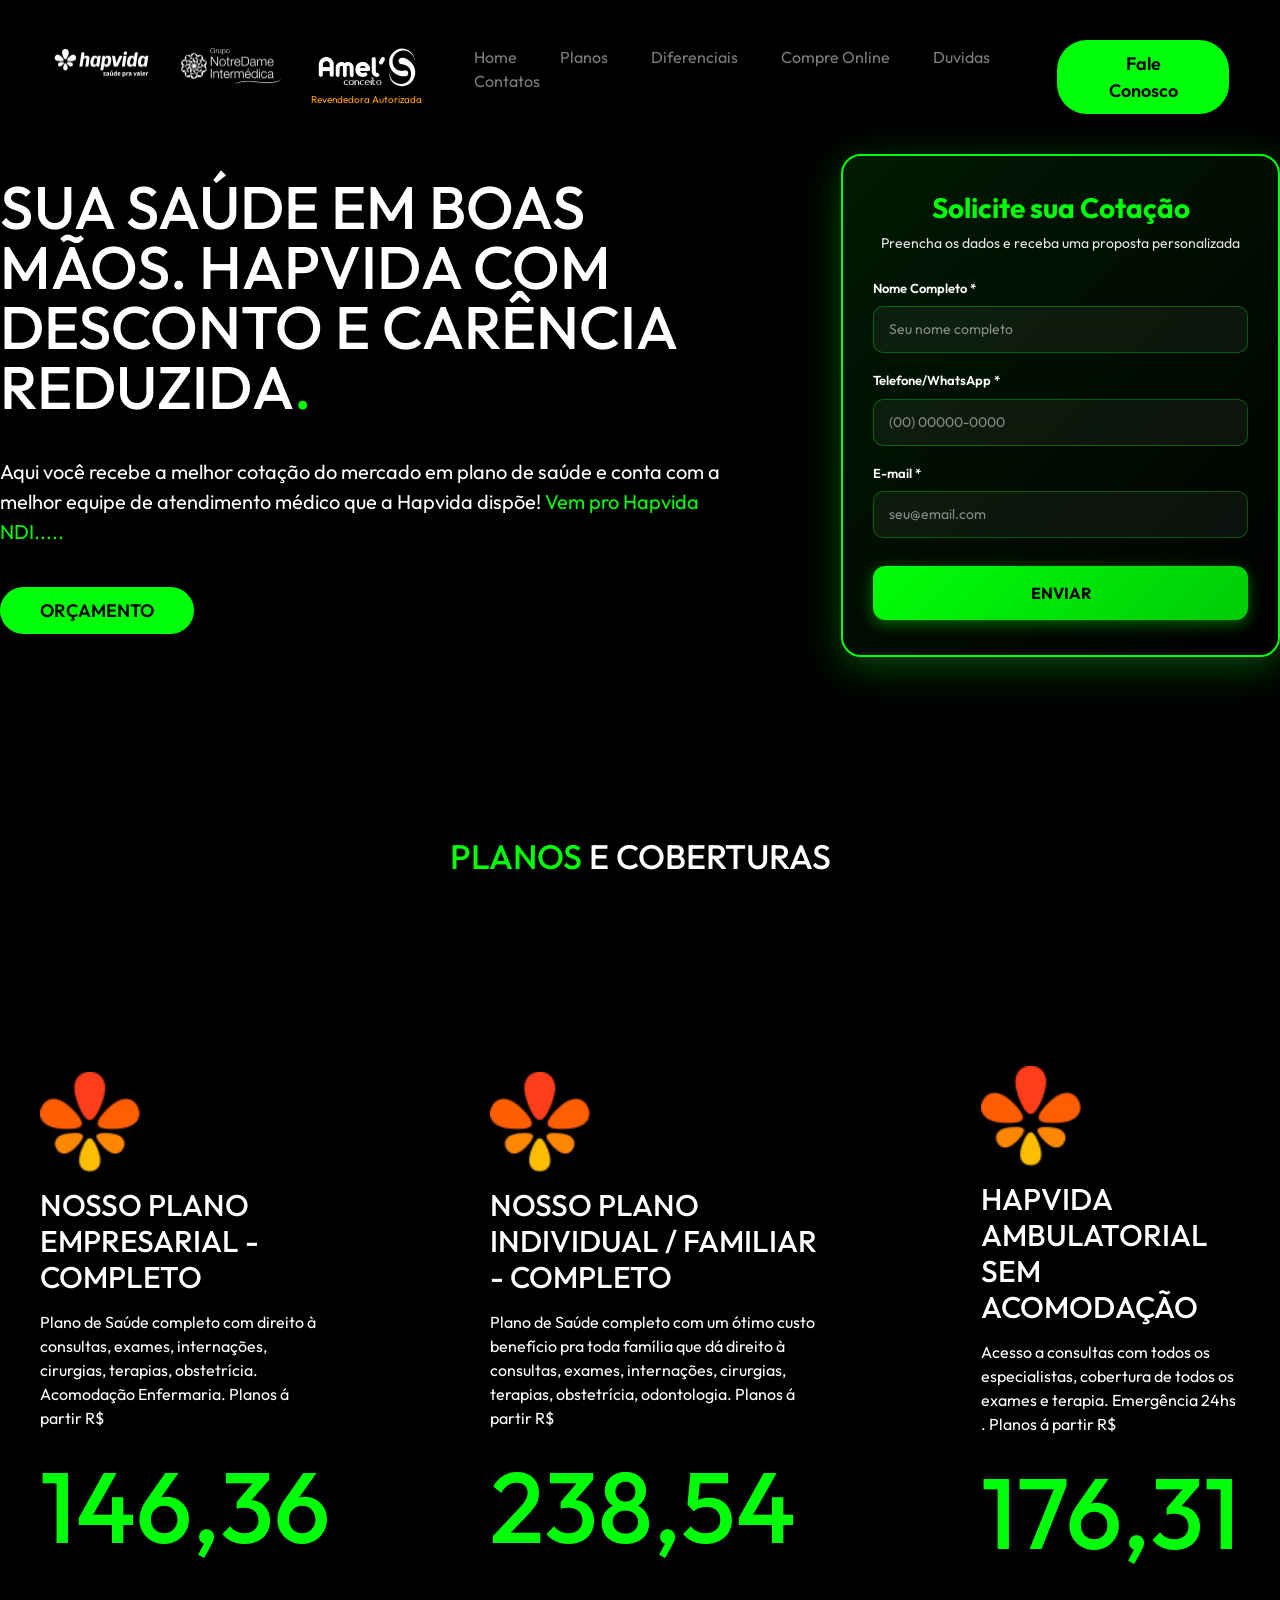
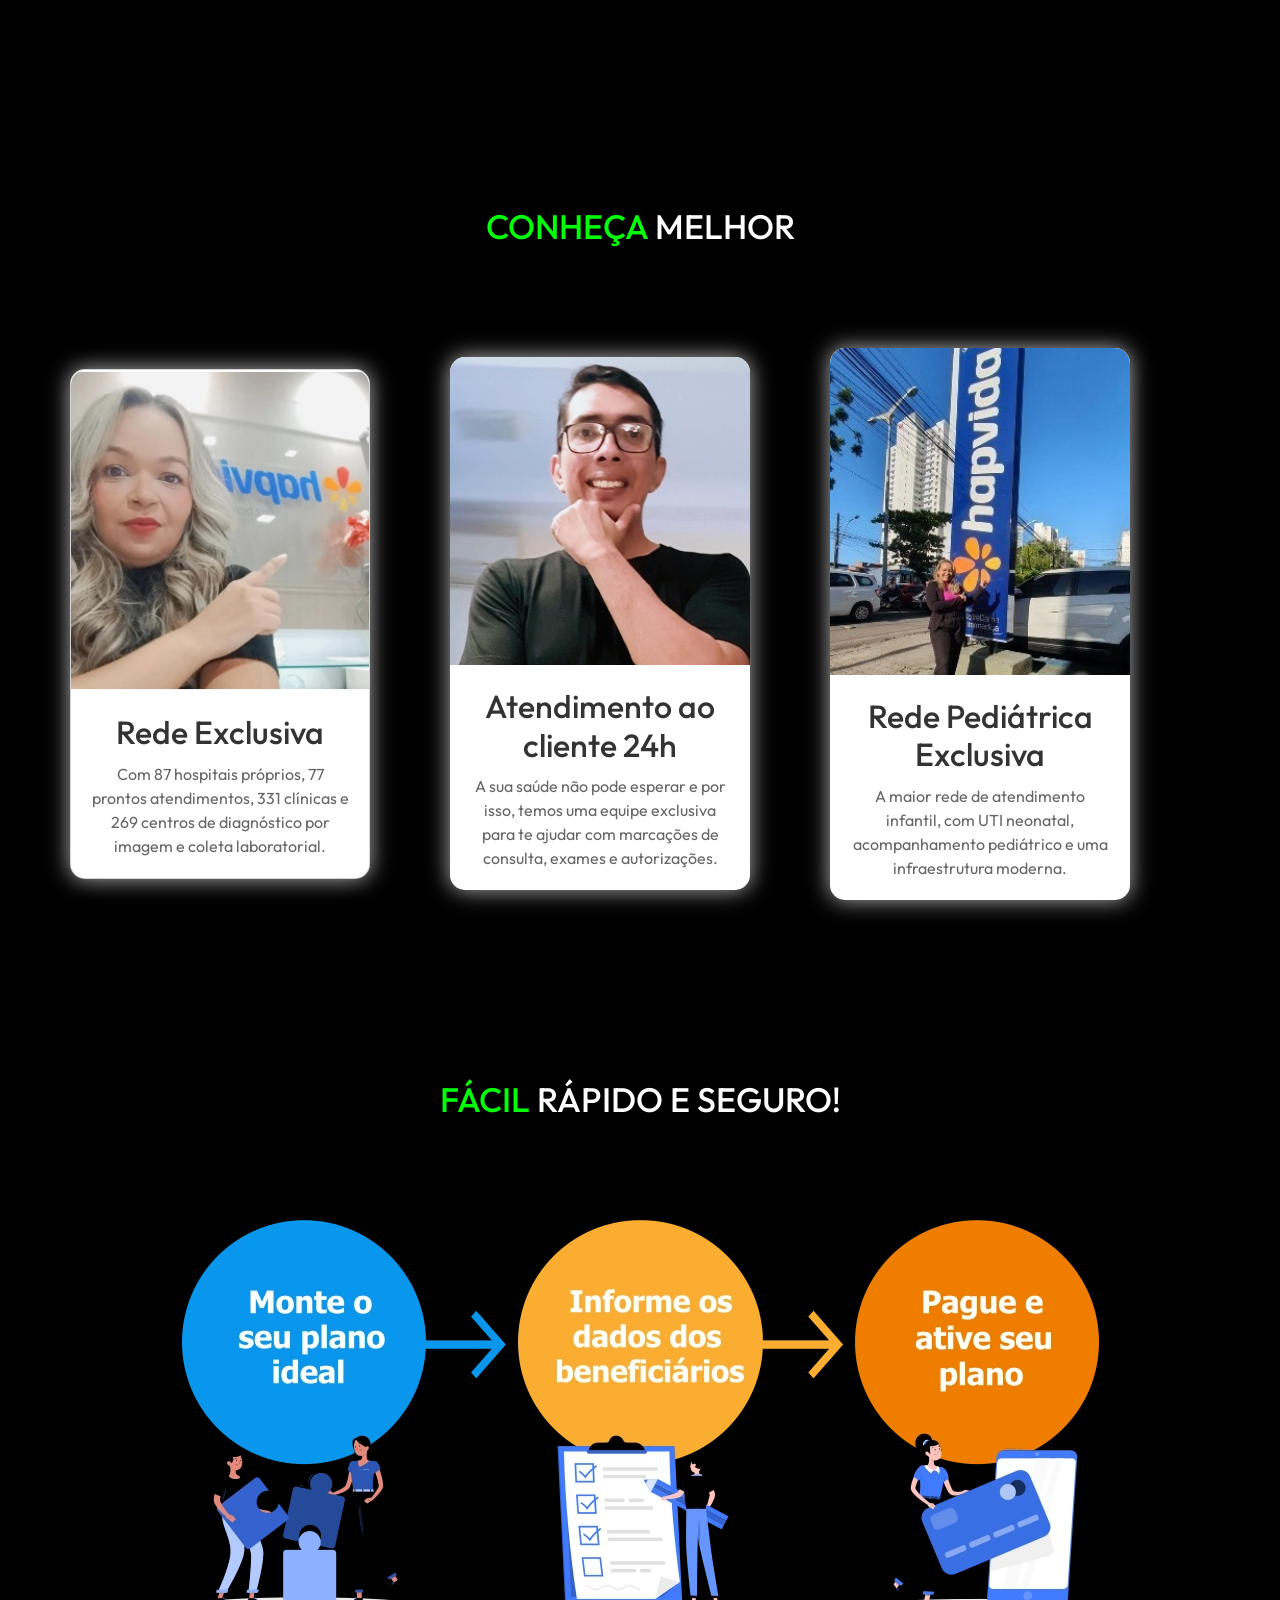
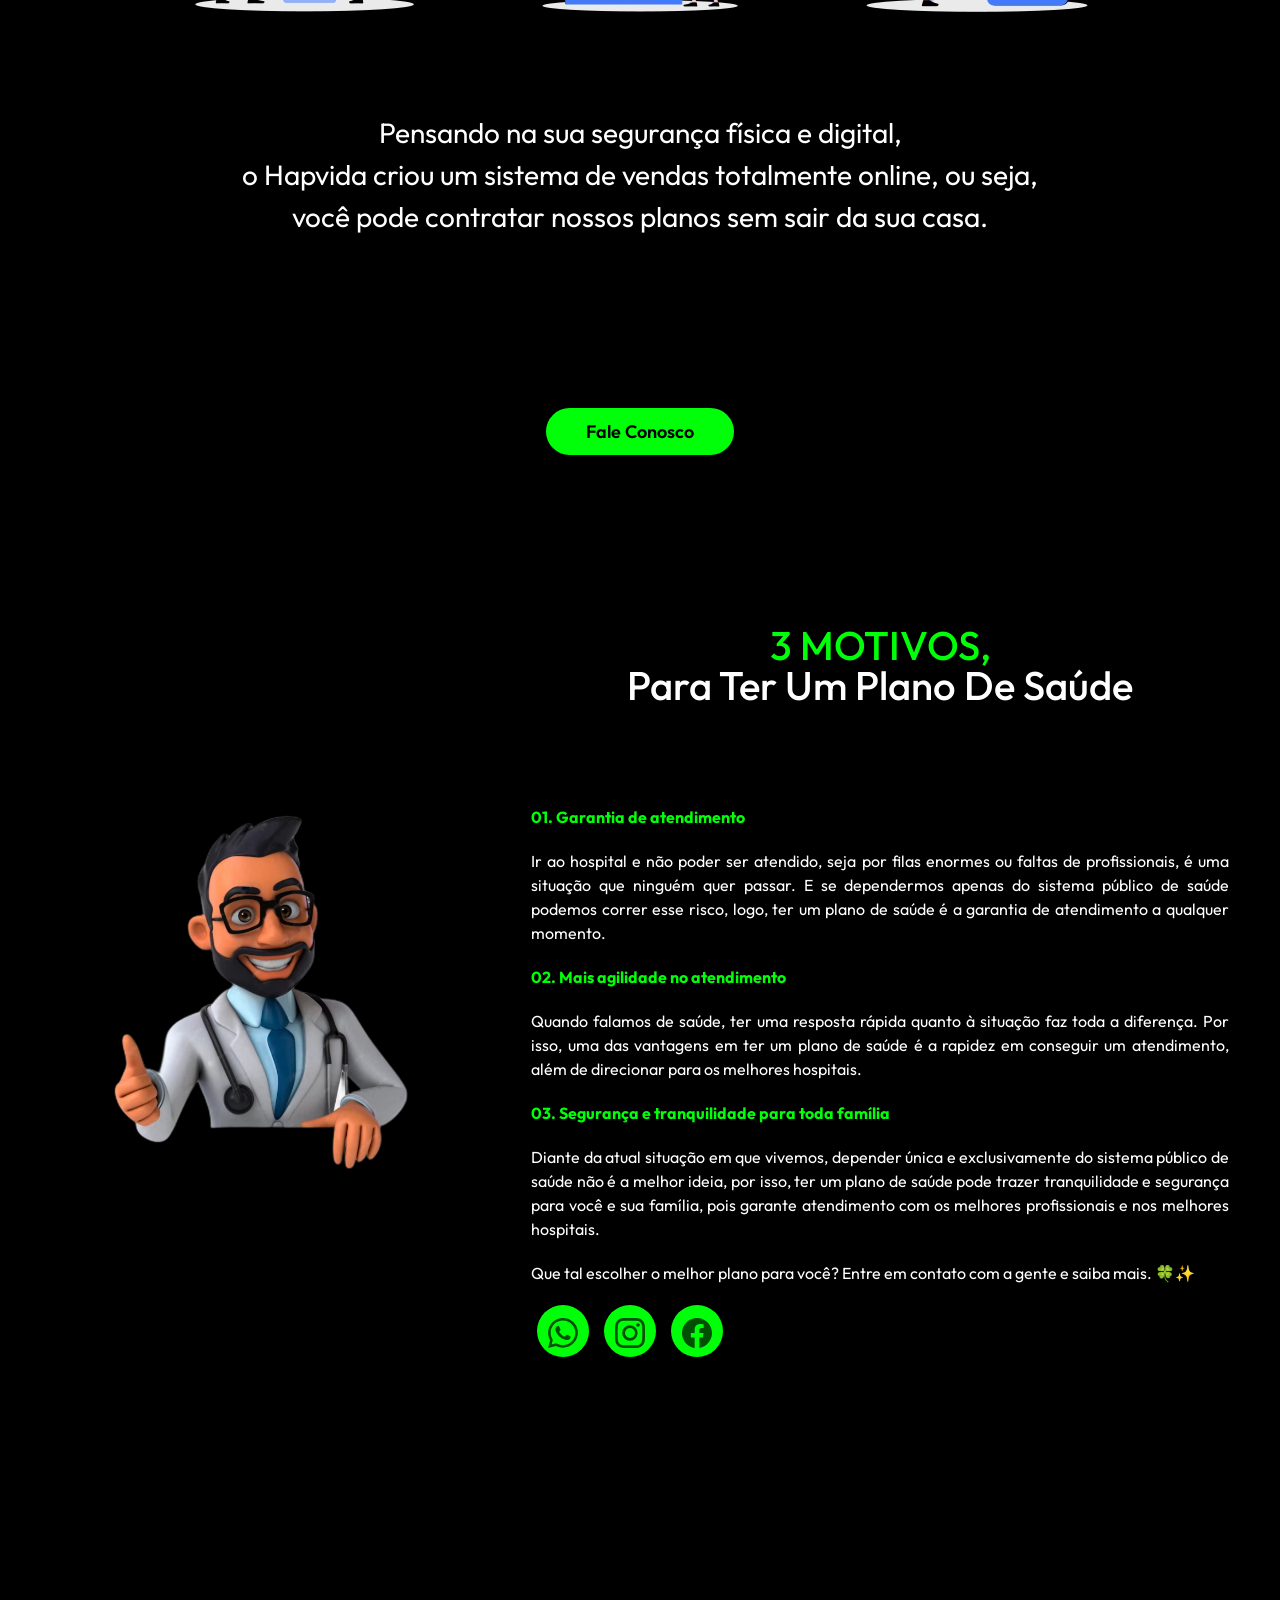
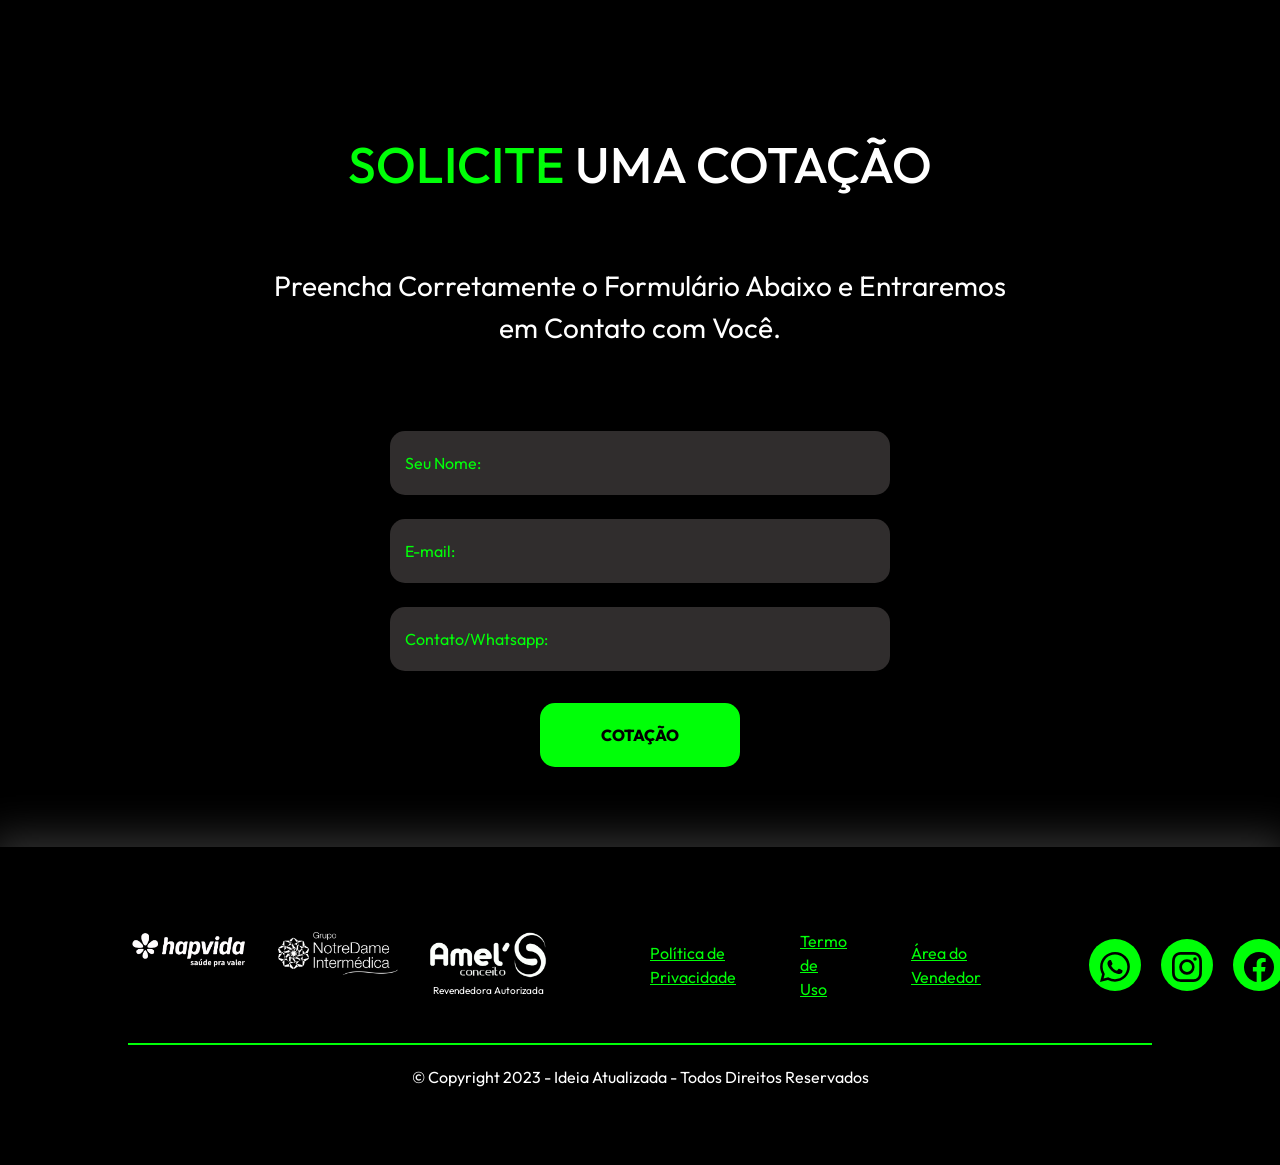
<file: index.html>
﻿<!DOCTYPE html>
<html lang="pt-br">

<head>
  <meta charset="UTF-8" />
  <meta name="viewport" content="width=device-width, initial-scale=1.0" />

  <link href="https://cdn.jsdelivr.net/npm/bootstrap@5.3.2/dist/css/bootstrap.min.css" rel="stylesheet"
    integrity="sha384-T3c6CoIi6uLrA9TneNEoa7RxnatzjcDSCmG1MXxSR1GAsXEV/Dwwykc2MPK8M2HN" crossorigin="anonymous" />
  <link rel="stylesheet" href="_css/style.css" />
  <link rel="preconnect" href="https://fonts.googleapis.com">
  <link rel="preconnect" href="https://fonts.gstatic.com" crossorigin>
  <link href="https://fonts.googleapis.com/css2?family=Outfit:wght@100..900&display=swap" rel="stylesheet" media="print"
    onload="this.media='all'">
  <link rel="shortcut icon" href="_imagens/logo color cabeça.png" type="image/x-icon" />

  <!-- Meta Tags para SEO -->
  <meta name="description"
    content="Raja Corretora - Hapvida com carência reduzida e desconto. Cobertura completa para você e sua família. Planos a partir de R$ 129,41." />
  <meta name="keywords"
    content="plano de saúde, Hapvida, carência reduzida, plano familiar, coparticipação, plano empresarial, Fortaleza, Ceará" />
  <meta name="author" content="Raja Corretora" />

  <!-- Open Graph / Facebook -->
  <meta property="og:type" content="website" />
  <meta property="og:title" content="Raja Planos de Saúde - Hapvida" />
  <meta property="og:description"
    content="Sua saúde em boas mãos. Planos a partir de R$ 129,41 com carência reduzida" />
  <meta property="og:image" content="_imagens/Logomarca Hapvida Nova.webp" />

  <!-- search-console -->
  <meta name="google-site-verification" content="uhui-pMTbiJEmPujFyq1XQsPy7sYHeGmjqlgqJMgWio" />
  <!-- End search-console -->
  <title>Plantão de Vendas Hapvida</title>
</head>

<body>
  <!-- Google Tag Manager (noscript) -->
  <noscript><iframe src="https://www.googletagmanager.com/ns.html?id=GTM-TZQF88VS" height="0" width="0"
      style="display:none;visibility:hidden"></iframe></noscript>
  <!-- End Google Tag Manager (noscript) -->
  <header>
    <div class="interface">
      <div class="logo">
        <div class="logo-item">
          <a href="#home">
            <img src="_imagens/03.1 logoHapvidaMobile.webp" alt="Logomarca-hapvida" width="100" height="30"
              fetchpriority="high" />
          </a>
        </div>
        <div class="logo-item">
          <a href="#home">
            <img src="_imagens/01.2. logoNotreDAmeMobili.webp" alt="Logomarca-notredame" width="100" height="36" />
          </a>
        </div>
        <div class="logo-item">
          <a href="#home">
            <img src="_imagens/02.1 logoAmelsMobile.webp" alt="logomarca-ames" width="100" height="39" />
          </a>
          <p class="rev">Revendedora Autorizada</p>
        </div>
      </div>
      <!--logos-->
      <nav class="menu-desktop">
        <ul>
          <li><a href="/index.html">Home</a></li>
          <li><a href="#Planos">Planos</a></li>
          <li><a href="#Quem Somos">Diferenciais</a></li>
          <li><a href="#Compre Online">Compre Online</a></li>
          <li><a href="#Duvidas">Duvidas</a></li>
          <li><a href="#Contatos">Contatos</a></li>
        </ul>
      </nav>

      <div class="btn-contato">
        <a href="https://wa.link/706utt">
          <button>Fale Conosco</button>
        </a>
      </div><!--BTN-FALE CONOSCO-->

      <div class="btn-abrir-menu" id="btn-menu" aria-label="Abrir menu de navegação">
        <img src="_imagens/11.menu.webp" width="30" height="30" alt="Menu de navegação mobile">
      </div>
      <div class="menu-mobile" id="menu-mobile">
        <div class="btn-fechar">
          <svg xmlns="http://www.w3.org/2000/svg" width="16" height="16" fill="currentColor" class="bi bi-x-lg"
            viewBox="0 0 16 16">
            <path
              d="M2.146 2.854a.5.5 0 1 1 .708-.708L8 7.293l5.146-5.147a.5.5 0 0 1 .708.708L8.707 8l5.147 5.146a.5.5 0 0 1-.708.708L8 8.707l-5.146 5.147a.5.5 0 0 1-.708-.708L7.293 8z" />
          </svg>
        </div>
        <nav>
          <ul>
            <li><a href="index.html">Home</a></li>
            <li><a href="#Planos">Planos</a></li>
            <li><a href="#Quem Somos">Diferenciais</a></li>
            <li><a href="#Compre Online">Compre Online</a></li>
            <li><a href="#Duvidas">Duvidas</a></li>
            <li><a href="#Contatos">Contatos</a></li>
          </ul>
        </nav>
      </div><!--MENU-MOBILE-->

      <div class="overlay-menu" id="overlay-menu"></div>
    </div>
    <!--fecha a tag interfaxe-->
  </header>
  <main>
    <section class="topo-do-site" id="Home">
      <div class="interface">
        <div class="flex">
          <div class="txt-topo-site efeito-txt-topo">
            <h1>
              SUA SAÚDE EM BOAS MÃOS. HAPVIDA COM DESCONTO E CARÊNCIA REDUZIDA<span>.</span>
            </h1>

            <!-- Botão WhatsApp exclusivo para Mobile -->
            <div class="btn-whatsapp-mobile-container">
              <a href="https://wa.link/706utt" target="_blank" rel="noopener noreferrer">
                <button class="btn-whatsapp-mobile">
                  <svg xmlns="http://www.w3.org/2000/svg" width="20" height="20" fill="currentColor"
                    class="bi bi-whatsapp" viewBox="0 0 16 16">
                    <path
                      d="M13.601 2.326A7.85 7.85 0 0 0 7.994 0C3.627 0 .068 3.558.064 7.926c0 1.399.366 2.76 1.057 3.965L0 16l4.204-1.102a7.9 7.9 0 0 0 3.79.965h.004c4.368 0 7.926-3.558 7.93-7.93A7.9 7.9 0 0 0 13.6 2.326zM7.994 14.521a6.6 6.6 0 0 1-3.356-.92l-.24-.144-2.494.654.666-2.433-.156-.251a6.56 6.56 0 0 1-1.007-3.505c0-3.626 2.957-6.584 6.591-6.584a6.56 6.56 0 0 1 4.66 1.931 6.56 6.56 0 0 1 1.928 4.66c-.004 3.639-2.961 6.592-6.592 6.592m3.615-4.934c-.197-.099-1.17-.578-1.353-.646-.182-.065-.315-.099-.445.099-.133.197-.513.646-.627.775-.114.133-.232.148-.43.05-.197-.1-.836-.308-1.592-.985-.59-.525-.985-1.175-1.103-1.372-.114-.198-.011-.304.088-.403.087-.088.197-.232.296-.346.1-.114.133-.198.198-.33.065-.134.034-.248-.015-.347-.05-.099-.445-1.076-.612-1.47-.16-.389-.323-.335-.445-.34-.114-.007-.247-.007-.38-.007a.73.73 0 0 0-.529.247c-.182.198-.691.677-.691 1.654s.71 1.916.81 2.049c.098.133 1.394 2.132 3.383 2.992.47.205.84.326 1.129.418.475.152.904.129 1.246.08.38-.058 1.171-.48 1.338-.943.164-.464.164-.86.114-.943-.049-.084-.182-.133-.38-.232" />
                  </svg>
                  FALE COM UM CONSULTOR AGORA.
                </button>
              </a>
            </div>

            <p>
              Aqui você recebe a melhor cotação do mercado em plano de saúde e  conta com a melhor equipe de atendimento médico que a Hapvida dispõe!  <span>Vem pro Hapvida NDI.....</span>
            </p>

            <div class="orcamento">
              <a href="https://wa.link/706utt">
                <button>ORÇAMENTO</button>
              </a>
            </div>
          </div>
          <!--TXT-TOPO-SITE-->

          <div class="form-lead-capture efeito-img-topo">
            <div class="form-lead-container">
              <h3>Solicite sua Cotação</h3>
              <p class="form-subtitle">Preencha os dados e receba uma proposta personalizada</p>

              <form id="formLeadCapture" class="lead-form" action="https://api.web3forms.com/submit" method="POST"
                onsubmit="return enviarLeadWhatsApp(event)">
                <input type="hidden" name="access_key" value="7e1a06e6-92bb-4870-9a15-0e0d3ed2d7f5">
                <input type="hidden" name="subject" value="🏥 Novo Lead - Site Raja Planos de Saúde">
                <input type="hidden" name="from_name" value="Site Raja Corretora">
                <div class="form-row">
                  <div class="form-group">
                    <label for="lead-nome">Nome Completo *</label>
                    <input type="text" id="lead-nome" name="nome" placeholder="Seu nome completo" required>
                  </div>
                </div>

                <div class="form-row">
                  <div class="form-group">
                    <label for="lead-telefone">Telefone/WhatsApp *</label>
                    <input type="tel" id="lead-telefone" name="telefone" placeholder="(00) 00000-0000"
                      pattern="[0-9() -]{14,15}" required>
                  </div>
                </div>

                <div class="form-row">
                  <div class="form-group">
                    <label for="lead-email">E-mail *</label>
                    <input type="email" id="lead-email" name="email" placeholder="seu@email.com" required>
                  </div>
                </div>
<!--
                <div class="form-row">
                  <div class="form-group">
                    <label for="lead-tipo-plano">Tipo de Plano *</label>
                    <select id="lead-tipo-plano" name="tipo-plano" required>
                      <option value="">Selecione...</option>
                      <option value="Individual">Individual</option>
                      <option value="Empresarial">Empresarial</option>
                    </select>
                  </div>
                </div>-->
<!--
                <div class="form-row form-row-2">
                  <div class="form-group">
                    <label for="lead-estado">Estado *</label>
                    <select id="lead-estado" name="estado" onchange="carregarCidades()" required>
                      <option value="">Selecione...</option>
                      <option value="AC">Acre</option>
                      <option value="AL">Alagoas</option>
                      <option value="AP">Amapá</option>
                      <option value="AM">Amazonas</option>
                      <option value="BA">Bahia</option>
                      <option value="CE">Ceará</option>
                      <option value="DF">Distrito Federal</option>
                      <option value="ES">Espírito Santo</option>
                      <option value="GO">Goiás</option>
                      <option value="MA">Maranhão</option>
                      <option value="MT">Mato Grosso</option>
                      <option value="MS">Mato Grosso do Sul</option>
                      <option value="MG">Minas Gerais</option>
                      <option value="PA">Pará</option>
                      <option value="PB">Paraíba</option>
                      <option value="PR">Paraná</option>
                      <option value="PE">Pernambuco</option>
                      <option value="PI">Piauí</option>
                      <option value="RJ">Rio de Janeiro</option>
                      <option value="RN">Rio Grande do Norte</option>
                      <option value="RS">Rio Grande do Sul</option>
                      <option value="RO">Rondônia</option>
                      <option value="RR">Roraima</option>
                      <option value="SC">Santa Catarina</option>
                      <option value="SP">São Paulo</option>
                      <option value="SE">Sergipe</option>
                      <option value="TO">Tocantins</option>
                    </select>
                  </div>
-->
                  <!--
                  <div class="form-group">
                    <label for="lead-cidade">Cidade *</label>
                    <select id="lead-cidade" name="cidade" required>
                      <option value="">Selecione o estado primeiro</option>
                    </select>
                  </div>
                </div>
              -->
                <button type="submit" class="btn-enviar-lead">ENVIAR</button>
              </form>
            </div>
          </div>
          <!--FORM-LEAD-CAPTURE-->
        </div>
        <!--FLEX-->
      </div>
      <!--INTERFACE-->
    </section>
    <!--TOPO DO SITE-->

    <section class="especialidades-e-planos" id="Planos">
      <div class="interface">
        <h2 class="titulo"><span>PLANOS</span> E COBERTURAS </h2>
        <div class="flex">
          <div class="especialidades-box efeito-card01">
            <img src="_imagens/04.MiniLogoHapvidaUniversal.webp" alt="logomarca hapvida" width="100" />
            <h3>NOSSO PLANO EMPRESARIAL - COMPLETO </h3>
            <p>
              Plano de Saúde completo com direito à consultas, exames,
              internações, cirurgias, terapias, obstetrícia. Acomodação Enfermaria. Planos á partir R$
            </p>
            <h3><span>146,36</span></h3>
          </div>
          <!--ESPECIALIDADES-BOX-->

          <div class="especialidades-box efeito-card02">
            <img src="_imagens/04.MiniLogoHapvidaUniversal.webp" alt="logomarca hapvida" width="100" />
            <h3>NOSSO PLANO INDIVIDUAL / FAMILIAR - COMPLETO</h3>
            <p>
              Plano de Saúde completo com um ótimo custo benefício pra toda
              família que dá direito à consultas, exames, internações,
              cirurgias, terapias, obstetrícia, odontologia. Planos á partir
              R$
            </p>
            <h3><span>238,54</span></h3>
          </div>
          <!--ESPECIALIDADES-BOX-->

          <div class="especialidades-box efeito-card03">
            <img src="_imagens/04.MiniLogoHapvidaUniversal.webp" alt="logomarca hapvida" width="100" />
            <h3>HAPVIDA  AMBULATORIAL SEM ACOMODAÇÃO</h3>
            <p>
              Acesso a consultas com todos os especialistas, cobertura de todos os exames e terapia. Emergência 24hs . Planos á partir R$
            </p>
            <h3><span>176,31</span></h3>
          </div>
          <!--ESPECIALIDADES-BOX-->
        </div>
        <!--FLEX-->
      </div>
      <!--INTERFACE-->
    </section>
    <!--especialidades-e-planos-->

    <section class="quem-somos" id="Quem Somos">
      <div class="interface">
        <h2 class="titulo"><span>CONHEÇA</span> MELHOR</h2>
        <div class="flex">
          <div class="card card-vendedor01">
            <div class="card-inner">
              <div class="card-image">
                <img src="_imagens/5.Jam.webp" alt="Imagem do Card" width="300" height="324" />
              </div>
              <div class="card-content">
                <h2>Rede Exclusiva</h2>
                <p>
                  Com 87 hospitais próprios, 77 prontos atendimentos, 331 clínicas e 269 centros de diagnóstico por
                  imagem e coleta laboratorial.
                </p>
              </div>
            </div>
          </div>
          <!--Final Card Jamile-->

          <div class="card2 card-vendedor02">
            <div class="card-inner2">
              <div class="card-image2">
                <img src="_imagens/7.Regis.webp" alt="Imagem do Card" width="300" height="308" />
              </div>
              <div class="card-content2">
                <h2>Atendimento ao

                  cliente 24h</h2>
                <p>
                  A sua saúde não pode esperar e
                  por isso, temos uma equipe
                  exclusiva para te ajudar com
                  marcações de consulta, exames e
                  autorizações.
                </p>
              </div>
            </div>
          </div>
          <!--Final Card Regis-->

          <div class="card3 card-vendedor03">
            <div class="card-inner3">
              <div class="card-image3">
                <img src="_imagens/6.Jam.webp" alt="Tabela de Carência Reduzida" width="288" height="314" />
              </div>
              <div class="card-content3">
                <h2>Rede Pediátrica

                  Exclusiva</h2>
                <p>
                  A maior rede de atendimento
                  infantil, com UTI neonatal,
                  acompanhamento pediátrico e
                  uma infraestrutura moderna.
                </p>
              </div>
            </div>
          </div>
          <!--card David-->
          <!--CARD01-->
          <div class="txt-quem-somos"></div>
          <!--txt-quem-somos-->
        </div>
        <!--FLEX-->
      </div>
      <!--inter face-->
    </section>
    <!--quem somos-->

    <!--Compre Online-->

    <section class="compre-online" id="Compre Online">
      <div class="interface2">
        <h2 class="titulo"><span>FÁCIL</span> RÁPIDO E SEGURO!</h2>
        <div class="flex">
          <div class="compre-online-img">
            <picture class="efeito-img02">
              <source media="(max-width: 750px )" srcset="_imagens/9.flow-vertical.webp?v=1.1" type="image/webp" />
              <img src="_imagens/8.flow-horizontal.webp?v=1.1" alt="Monte seu Plano" />
            </picture>
          </div>
        </div>

        <p class="P1 efeito-p1">
          Pensando na sua segurança física e digital, <br />
          o Hapvida criou um sistema de vendas totalmente online, ou seja,
          <br />
          você pode contratar nossos planos sem sair da sua casa.
        </p>

        <div class="btn-contato">
          <a href="https://wa.link/706utt">
            <button>Fale Conosco</button>
          </a>
        </div>
      </div>
    </section>
    <!--Fim do Compre Online-->

    <!--Cinco Motivos Para ter um Plano de Saúde-->
    <section class="cinco-motivos" id="Duvidas">
      <div class="interface">
        <div class="flex">
          <div class="img-cinco-motivos efeito-img-sobre">
            <img src="_imagens/10.Doctor03.webp" alt="Médico de Plantão" width="400" height="397" loading="lazy" />
          </div>
          <!--Imegem Cinco Motivos-->

          <div class="txt-cinco-motivos efito-titulo2">
            <h2 class="titulo2">
              <span>3 MOTIVOS,</span> Para Ter Um Plano De Saúde
            </h2>
            <p>
              <strong>01. Garantia de atendimento</strong>
            </p>
            <p>
              Ir ao hospital e não poder ser atendido, seja por filas enormes
              ou faltas de profissionais, é uma situação que ninguém quer
              passar. E se dependermos apenas do sistema público de saúde
              podemos correr esse risco, logo, ter um plano de saúde é a
              garantia de atendimento a qualquer momento.
            </p>
            <p>
              <strong>02. Mais agilidade no atendimento</strong>
            </p>
            <p>
              Quando falamos de saúde, ter uma resposta rápida quanto à
              situação faz toda a diferença. Por isso, uma das vantagens em
              ter um plano de saúde é a rapidez em conseguir um atendimento,
              além de direcionar para os melhores hospitais.
            </p>
            <p>
              <strong>03. Segurança e tranquilidade para toda família</strong>
            </p>
            <p>
              Diante da atual situação em que vivemos, depender única e
              exclusivamente do sistema público de saúde não é a melhor ideia,
              por isso, ter um plano de saúde pode trazer tranquilidade e
              segurança para você e sua família, pois garante atendimento com
              os melhores profissionais e nos melhores hospitais.
            </p>

            <p>
              Que tal escolher o melhor plano para você? Entre em contato com
              a gente e saiba mais. 🍀✨
            </p>

            <div class="btn-social">
              <!-- TODO: Substituir # pela URL do WhatsApp -->
              <a href="https://wa.link/706utt" target="_blank" rel="noopener noreferrer"
                aria-label="Fale conosco pelo WhatsApp"><button aria-label="WhatsApp">
                  <svg xmlns="http://www.w3.org/2000/svg" width="16" height="16" fill="currentColor"
                    class="bi bi-whatsapp" viewBox="0 0 16 16">
                    <path
                      d="M13.601 2.326A7.85 7.85 0 0 0 7.994 0C3.627 0 .068 3.558.064 7.926c0 1.399.366 2.76 1.057 3.965L0 16l4.204-1.102a7.9 7.9 0 0 0 3.79.965h.004c4.368 0 7.926-3.558 7.93-7.93A7.9 7.9 0 0 0 13.6 2.326zM7.994 14.521a6.6 6.6 0 0 1-3.356-.92l-.24-.144-2.494.654.666-2.433-.156-.251a6.56 6.56 0 0 1-1.007-3.505c0-3.626 2.957-6.584 6.591-6.584a6.56 6.56 0 0 1 4.66 1.931 6.56 6.56 0 0 1 1.928 4.66c-.004 3.639-2.961 6.592-6.592 6.592m3.615-4.934c-.197-.099-1.17-.578-1.353-.646-.182-.065-.315-.099-.445.099-.133.197-.513.646-.627.775-.114.133-.232.148-.43.05-.197-.1-.836-.308-1.592-.985-.59-.525-.985-1.175-1.103-1.372-.114-.198-.011-.304.088-.403.087-.088.197-.232.296-.346.1-.114.133-.198.198-.33.065-.134.034-.248-.015-.347-.05-.099-.445-1.076-.612-1.47-.16-.389-.323-.335-.445-.34-.114-.007-.247-.007-.38-.007a.73.73 0 0 0-.529.247c-.182.198-.691.677-.691 1.654s.71 1.916.81 2.049c.098.133 1.394 2.132 3.383 2.992.47.205.84.326 1.129.418.475.152.904.129 1.246.08.38-.058 1.171-.48 1.338-.943.164-.464.164-.86.114-.943-.049-.084-.182-.133-.38-.232" />
                  </svg></button></a>
              <a href="https://www.instagram.com/corretoraraja/" target="_blank" rel="noopener noreferrer"
                aria-label="Siga-nos no Instagram"><button aria-label="Instagram">
                  <svg xmlns="http://www.w3.org/2000/svg" width="16" height="16" fill="currentColor"
                    class="bi bi-instagram" viewBox="0 0 16 16">
                    <path
                      d="M8 0C5.829 0 5.556.01 4.703.048 3.85.088 3.269.222 2.76.42a3.9 3.9 0 0 0-1.417.923A3.9 3.9 0 0 0 .42 2.76C.222 3.268.087 3.85.048 4.7.01 5.555 0 5.827 0 8.001c0 2.172.01 2.444.048 3.297.04.852.174 1.433.372 1.942.205.526.478.972.923 1.417.444.445.89.719 1.416.923.51.198 1.09.333 1.942.372C5.555 15.99 5.827 16 8 16s2.444-.01 3.298-.048c.851-.04 1.434-.174 1.943-.372a3.9 3.9 0 0 0 1.416-.923c.445-.445.718-.891.923-1.417.197-.509.332-1.09.372-1.942C15.99 10.445 16 10.173 16 8s-.01-2.445-.048-3.299c-.04-.851-.175-1.433-.372-1.941a3.9 3.9 0 0 0-.923-1.417A3.9 3.9 0 0 0 13.24.42c-.51-.198-1.092-.333-1.943-.372C10.443.01 10.172 0 7.998 0zm-.717 1.442h.718c2.136 0 2.389.007 3.232.046.78.035 1.204.166 1.486.275.373.145.64.319.92.599s.453.546.598.92c.11.281.24.705.275 1.485.039.843.047 1.096.047 3.231s-.008 2.389-.047 3.232c-.035.78-.166 1.203-.275 1.485a2.5 2.5 0 0 1-.599.919c-.28.28-.546.453-.92.598-.28.11-.704.24-1.485.276-.843.038-1.096.047-3.232.047s-2.39-.009-3.233-.047c-.78-.036-1.203-.166-1.485-.276a2.5 2.5 0 0 1-.92-.598 2.5 2.5 0 0 1-.6-.92c-.109-.281-.24-.705-.275-1.485-.038-.843-.046-1.096-.046-3.233s.008-2.388.046-3.231c.036-.78.166-1.204.276-1.486.145-.373.319-.64.599-.92s.546-.453.92-.598c.282-.11.705-.24 1.485-.276.738-.034 1.024-.044 2.515-.045zm4.988 1.328a.96.96 0 1 0 0 1.92.96.96 0 0 0 0-1.92m-4.27 1.122a4.109 4.109 0 1 0 0 8.217 4.109 4.109 0 0 0 0-8.217m0 1.441a2.667 2.667 0 1 1 0 5.334 2.667 2.667 0 0 1 0-5.334" />
                  </svg></button></a>
              <a href="https://www.facebook.com/profile.php?id=61577246433821" target="_blank" rel="noopener noreferrer"
                aria-label="Curta nossa página no Facebook"><button aria-label="Facebook">
                  <svg xmlns="http://www.w3.org/2000/svg" width="16" height="16" fill="currentColor"
                    class="bi bi-facebook" viewBox="0 0 16 16">
                    <path
                      d="M16 8.049c0-4.446-3.582-8.05-8-8.05C3.58 0-.002 3.603-.002 8.05c0 4.017 2.926 7.347 6.75 7.951v-5.625h-2.03V8.05H6.75V6.275c0-2.017 1.195-3.131 3.022-3.131.876 0 1.791.157 1.791.157v1.98h-1.009c-.993 0-1.303.621-1.303 1.258v1.51h2.218l-.354 2.326H9.25V16c3.824-.604 6.75-3.934 6.75-7.951" />
                  </svg></button></a>
            </div>
          </div>
          <!--txt Cinco Motivos-->
        </div>
        <!--Flex-->
      </div>
      <!--Interface-->
    </section>
    <br><br>
    <!--Final dos Cinco Motivos Para ter um Plano de Saúde-->


    <!--Começo do Formulario-->

    <section class="formulario">
      <div class="interface">
        <h2 class="titulo2"><span>SOLICITE</span> UMA COTAÇÃO </h2>
        <p class="P1 efeito-p1">
          Preencha Corretamente o Formulário Abaixo e Entraremos <br> em Contato com Você.
        </p>

        <!-- Formulário de Cotação com Web3Forms -->
        <form id="formCotacao" action="https://api.web3forms.com/submit" method="POST"
          onsubmit="return enviarCotacaoWhatsApp(event)">
          <!-- Web3Forms Configuration -->
          <input type="hidden" name="access_key" value="7e1a06e6-92bb-4870-9a15-0e0d3ed2d7f5">
          <input type="hidden" name="subject" value="📋 Nova Cotação - Site Raja Planos de Saúde">
          <input type="hidden" name="from_name" value="Site Raja Corretora">

          <label for="nome"></label>
          <input type="text" name="nome" id="nome" placeholder="Seu Nome:" required>
          <label for="email"></label>
          <input type="email" name="email" id="email" placeholder="E-mail:" required>
          <label for="whatsapp"></label>
          <input type="tel" name="whatsapp" id="whatsapp" placeholder="Contato/Whatsapp:" pattern="[0-9]{10,11}"
            title="Digite apenas números (DDD + telefone)" required>
          <div class="btn-enviar"><input type="submit" value="COTAÇÃO"></div>
        </form>

        <script>
          function enviarParaWhatsApp(event) {
            event.preventDefault();
            const nome = document.getElementById('nome').value;
            const email = document.getElementById('email').value;
            const whatsapp = document.getElementById('whatsapp').value;

            const mensagem = `Olá! Vim do site e gostaria de uma cotação.%0A%0ANome: ${nome}%0AEmail: ${email}%0AWhatsApp: ${whatsapp}`;
            const urlWhatsApp = `https://wa.me/5585991598050?text=${mensagem}`;

            window.open(urlWhatsApp, '_blank');

            // Redireciona para página de obrigado após 1 segundo
            setTimeout(() => {
              window.location.href = 'obrigado.html';
            }, 1000);

            return false;
          }

          // NOVO: Função para enviar lead do formulário principal
          function enviarLeadWhatsApp(event) {
            event.preventDefault();
            const nome = document.getElementById('lead-nome').value;
            const telefone = document.getElementById('lead-telefone').value;
            const email = document.getElementById('lead-email').value;
            const tipoPlano = document.getElementById('lead-tipo-plano').value;
            const estado = document.getElementById('lead-estado').options[document.getElementById('lead-estado').selectedIndex].text;
            const cidade = document.getElementById('lead-cidade').options[document.getElementById('lead-cidade').selectedIndex].text;

            const mensagem = `🏥 *Nova Solicitação de Cotação*%0A%0A` +
              `👤 *Nome:* ${nome}%0A` +
              `📱 *Telefone:* ${telefone}%0A` +
              `📧 *Email:* ${email}%0A` +
              `📋 *Tipo de Plano:* ${tipoPlano}%0A` +
              `📍 *Localização:* ${cidade} - ${estado}%0A%0A` +
              `_Mensagem enviada pelo site_`;

            const urlWhatsApp = `https://wa.link/mqfugu?text=${mensagem}`;

            window.open(urlWhatsApp, '_blank');

            // Redireciona para página de obrigado após 1 segundo
            setTimeout(() => {
              window.location.href = 'obrigado.html';
            }, 1000);

            return false;
          }

          // Base de dados de cidades do Brasil (principais cidades)
          const cidadesPorEstado = {
            'AC': ['Rio Branco', 'Cruzeiro do Sul', 'Sena Madureira', 'Tarauacá', 'Feijó'],
            'AL': ['Maceió', 'Arapiraca', 'Palmeira dos Índios', 'Rio Largo', 'Penedo'],
            'AP': ['Macapá', 'Santana', 'Laranjal do Jari', 'Oiapoque', 'Porto Grande'],
            'AM': ['Manaus', 'Parintins', 'Itacoatiara', 'Manacapuru', 'Coari'],
            'BA': ['Salvador', 'Feira de Santana', 'Vitória da Conquista', 'Camaçari', 'Itabuna', 'Juazeiro', 'Lauro de Freitas', 'Ilhéus', 'Jequié', 'Teixeira de Freitas'],
            'CE': ['Fortaleza', 'Caucaia', 'Juazeiro do Norte', 'Maracanaú', 'Sobral', 'Crato', 'Itapipoca', 'Maranguape', 'Iguatu', 'Quixadá'],
            'DF': ['Brasília', 'Taguatinga', 'Ceilândia', 'Samambaia', 'Gama'],
            'ES': ['Vitória', 'Vila Velha', 'Serra', 'Cariacica', 'Viana', 'Cachoeiro de Itapemirim', 'Linhares', 'São Mateus', 'Colatina', 'Guarapari'],
            'GO': ['Goiânia', 'Aparecida de Goiânia', 'Anápolis', 'Rio Verde', 'Luziânia', 'Águas Lindas de Goiás', 'Valparaíso de Goiás', 'Trindade', 'Formosa', 'Novo Gama'],
            'MA': ['São Luís', 'Imperatriz', 'São José de Ribamar', 'Timon', 'Caxias', 'Codó', 'Paço do Lumiar', 'Açailândia', 'Bacabal', 'Balsas'],
            'MT': ['Cuiabá', 'Várzea Grande', 'Rondonópolis', 'Sinop', 'Tangará da Serra', 'Cáceres', 'Sorriso', 'Lucas do Rio Verde', 'Barra do Garças', 'Primavera do Leste'],
            'MS': ['Campo Grande', 'Dourados', 'Três Lagoas', 'Corumbá', 'Ponta Porã', 'Naviraí', 'Nova Andradina', 'Aquidauana', 'Sidrolândia', 'Maracaju'],
            'MG': ['Belo Horizonte', 'Uberlândia', 'Contagem', 'Juiz de Fora', 'Betim', 'Montes Claros', 'Ribeirão das Neves', 'Uberaba', 'Governador Valadares', 'Ipatinga'],
            'PA': ['Belém', 'Ananindeua', 'Santarém', 'Marabá', 'Castanhal', 'Parauapebas', 'Itaituba', 'Cametá', 'Bragança', 'Abaetetuba'],
            'PB': ['João Pessoa', 'Campina Grande', 'Santa Rita', 'Patos', 'Bayeux', 'Sousa', 'Cajazeiras', 'Guarabira', 'Mamanguape', 'Sapé'],
            'PR': ['Curitiba', 'Londrina', 'Maringá', 'Ponta Grossa', 'Cascavel', 'São José dos Pinhais', 'Foz do Iguçu', 'Colombo', 'Guarapuava', 'Paranaguá'],
            'PE': ['Recife', 'Jaboatão dos Guararapes', 'Olinda', 'Paulista', 'Caruaru', 'Petrolina', 'Cabo de Santo Agostinho', 'Camaragibe', 'Garanhuns', 'Vitória de Santo Antão'],
            'PI': ['Teresina', 'Parnaíba', 'Picos', 'Piripiri', 'Floriano', 'Campo Maior', 'Barras', 'Altos', 'Esperantina', 'José de Freitas'],
            'RJ': ['Rio de Janeiro', 'São Gonçalo', 'Duque de Caxias', 'Nova Iguaçu', 'Niterói', 'Belford Roxo', 'Campos dos Goytacazes', 'São João de Meriti', 'Petrópolis', 'Volta Redonda'],
            'RN': ['Natal', 'Mossoró', 'Parnamirim', 'São Gonçalo do Amarante', 'Macaíba', 'Ceará-Mirim', 'Caicó', 'Assu', 'Currais Novos', 'Nova Cruz'],
            'RS': ['Porto Alegre', 'Caxias do Sul', 'Pelotas', 'Canoas', 'Santa Maria', 'Gravataí', 'Viamão', 'Novo Hamburgo', 'São Leopoldo', 'Rio Grande'],
            'RO': ['Porto Velho', 'Ji-Paraná', 'Ariquemes', 'Vilhena', 'Cacoal', 'Jaru', 'Rolim de Moura', 'Guajará-Mirim', 'Pimenta Bueno', 'Buritis'],
            'RR': ['Boa Vista', 'Rorainópolis', 'Caracaraí', 'Alto Alegre', 'Mucajaí'],
            'SC': ['Florianópolis', 'Joinville', 'Blumenau', 'São José', 'Criciúma', 'Chapecó', 'Itajaí', 'Jaraguá do Sul', 'Lages', 'Palhoça'],
            'SP': ['São Paulo', 'Guarulhos', 'Campinas', 'São Bernardo do Campo', 'Santo André', 'Osasco', 'São José dos Campos', 'Ribeirão Preto', 'Sorocaba', 'Santos'],
            'SE': ['Aracaju', 'Nossa Senhora do Socorro', 'Lagarto', 'Itabaiana', 'Estância', 'São Cristóvão', 'Tobias Barreto', 'Simão Dias', 'Propriá', 'Barra dos Coqueiros'],
            'TO': ['Palmas', 'Araguaína', 'Gurupi', 'Porto Nacional', 'Paraíso do Tocantins', 'Colinas do Tocantins', 'Guaraí', 'Miracema do Tocantins', 'Formoso do Araguaia', 'Tocantinópolis']
          };

          function carregarCidades() {
            const estadoSelect = document.getElementById('lead-estado');
            const cidadeSelect = document.getElementById('lead-cidade');
            const estadoSelecionado = estadoSelect.value;

            // Limpa as opções anteriores
            cidadeSelect.innerHTML = '<option value="">Selecione a cidade</option>';

            if (estadoSelecionado && cidadesPorEstado[estadoSelecionado]) {
              const cidades = cidadesPorEstado[estadoSelecionado];
              cidades.forEach(cidade => {
                const option = document.createElement('option');
                option.value = cidade;
                option.textContent = cidade;
                cidadeSelect.appendChild(option);
              });
              cidadeSelect.disabled = false;
            } else {
              cidadeSelect.disabled = true;
            }
          }
        </script>

      </div>
    </section>
  </main>

  <!--Final do  Formulario-->


  <footer>
    <div class="interface">
      <div class="line-footer borda">
        <div class="flex">
          <div class="logo-footer">
            <div class="logo-item">
              <a href="#home">
                <img src="_imagens/03. logoHapvidaDesktop.webp" alt="logomarca Hapvida" width="120" height="36">
              </a>
            </div>
            <div class="logo-item">
              <a href="#home">
                <img src="_imagens/01.2. logoNotreDAmeMobili.webp" alt="logomarca Grupo Notredame" width="120"
                  height="43">
              </a>
            </div>
            <div class="logo-item">
              <a href="#home">
                <img src="_imagens/02.1 logoAmelsMobile.webp" alt="logomarca Ames Conceito" width="120" height="46">
              </a>
              <p class="rev">Revendedora Autorizada</p>
            </div>
          </div><!--logo-footer-->
          <div class="termos">
            <a href="politica.html">Política de Privacidade</a>
            <a href="#">Termo de Uso</a>
            <a href="crm/login.html">Área do Vendedor</a>
          </div>
          <div class="btn-social2">
            <a href="https://wa.link/706utt"><button>
                <svg xmlns="http://www.w3.org/2000/svg" width="16" height="16" fill="currentColor"
                  class="bi bi-whatsapp" viewBox="0 0 16 16">
                  <path
                    d="M13.601 2.326A7.85 7.85 0 0 0 7.994 0C3.627 0 .068 3.558.064 7.926c0 1.399.366 2.76 1.057 3.965L0 16l4.204-1.102a7.9 7.9 0 0 0 3.79.965h.004c4.368 0 7.926-3.558 7.93-7.93A7.9 7.9 0 0 0 13.6 2.326zM7.994 14.521a6.6 6.6 0 0 1-3.356-.92l-.24-.144-2.494.654.666-2.433-.156-.251a6.56 6.56 0 0 1-1.007-3.505c0-3.626 2.957-6.584 6.591-6.584a6.56 6.56 0 0 1 4.66 1.931 6.56 6.56 0 0 1 1.928 4.66c-.004 3.639-2.961 6.592-6.592 6.592m3.615-4.934c-.197-.099-1.17-.578-1.353-.646-.182-.065-.315-.099-.445.099-.133.197-.513.646-.627.775-.114.133-.232.148-.43.05-.197-.1-.836-.308-1.592-.985-.59-.525-.985-1.175-1.103-1.372-.114-.198-.011-.304.088-.403.087-.088.197-.232.296-.346.1-.114.133-.198.198-.33.065-.134.034-.248-.015-.347-.05-.099-.445-1.076-.612-1.47-.16-.389-.323-.335-.445-.34-.114-.007-.247-.007-.38-.007a.73.73 0 0 0-.529.247c-.182.198-.691.677-.691 1.654s.71 1.916.81 2.049c.098.133 1.394 2.132 3.383 2.992.47.205.84.326 1.129.418.475.152.904.129 1.246.08.38-.058 1.171-.48 1.338-.943.164-.464.164-.86.114-.943-.049-.084-.182-.133-.38-.232" />
                </svg></button></a>
            <a href="https://www.instagram.com/corretoraraja/" target="_blank" rel="noopener noreferrer"><button>
                <svg xmlns="http://www.w3.org/2000/svg" width="16" height="16" fill="currentColor"
                  class="bi bi-instagram" viewBox="0 0 16 16">
                  <path
                    d="M8 0C5.829 0 5.556.01 4.703.048 3.85.088 3.269.222 2.76.42a3.9 3.9 0 0 0-1.417.923A3.9 3.9 0 0 0 .42 2.76C.222 3.268.087 3.85.048 4.7.01 5.555 0 5.827 0 8.001c0 2.172.01 2.444.048 3.297.04.852.174 1.433.372 1.942.205.526.478.972.923 1.417.444.445.89.719 1.416.923.51.198 1.09.333 1.942.372C5.555 15.99 5.827 16 8 16s2.444-.01 3.298-.048c.851-.04 1.434-.174 1.943-.372a3.9 3.9 0 0 0 1.416-.923c.445-.445.718-.891.923-1.417.197-.509.332-1.09.372-1.942C15.99 10.445 16 10.173 16 8s-.01-2.445-.048-3.299c-.04-.851-.175-1.433-.372-1.941a3.9 3.9 0 0 0-.923-1.417A3.9 3.9 0 0 0 13.24.42c-.51-.198-1.092-.333-1.943-.372C10.443.01 10.172 0 7.998 0zm-.717 1.442h.718c2.136 0 2.389.007 3.232.046.78.035 1.204.166 1.486.275.373.145.64.319.92.599s.453.546.598.92c.11.281.24.705.275 1.485.039.843.047 1.096.047 3.231s-.008 2.389-.047 3.232c-.035.78-.166 1.203-.275 1.485a2.5 2.5 0 0 1-.599.919c-.28.28-.546.453-.92.598-.28.11-.704.24-1.485.276-.843.038-1.096.047-3.232.047s-2.39-.009-3.233-.047c-.78-.036-1.203-.166-1.485-.276a2.5 2.5 0 0 1-.92-.598 2.5 2.5 0 0 1-.6-.92c-.109-.281-.24-.705-.275-1.485-.038-.843-.046-1.096-.046-3.233s.008-2.388.046-3.231c.036-.78.166-1.204.276-1.486.145-.373.319-.64.599-.92s.546-.453.92-.598c.282-.11.705-.24 1.485-.276.738-.034 1.024-.044 2.515-.045zm4.988 1.328a.96.96 0 1 0 0 1.92.96.96 0 0 0 0-1.92m-4.27 1.122a4.109 4.109 0 1 0 0 8.217 4.109 4.109 0 0 0 0-8.217m0 1.441a2.667 2.667 0 1 1 0 5.334 2.667 2.667 0 0 1 0-5.334" />
                </svg></button></a>
            <a href="https://www.facebook.com/profile.php?id=61577246433821" target="_blank"
              rel="noopener noreferrer"><button>
                <svg xmlns="http://www.w3.org/2000/svg" width="16" height="16" fill="currentColor"
                  class="bi bi-facebook" viewBox="0 0 16 16">
                  <path
                    d="M16 8.049c0-4.446-3.582-8.05-8-8.05C3.58 0-.002 3.603-.002 8.05c0 4.017 2.926 7.347 6.75 7.951v-5.625h-2.03V8.05H6.75V6.275c0-2.017 1.195-3.131 3.022-3.131.876 0 1.791.157 1.791.157v1.98h-1.009c-.993 0-1.303.621-1.303 1.258v1.51h2.218l-.354 2.326H9.25V16c3.824-.604 6.75-3.934 6.75-7.951" />
                </svg></button></a>
          </div>
        </div><!--flex-->
      </div><!--line-footer cima-->


      <div class="line-footer">
        <div class="page-inner-content copyright">
          <p>&#169 Copyright 2023 - Ideia Atualizada - Todos Direitos Reservados</p>
        </div>
      </div><!--line-footer baixo-->
    </div><!--interface-->
  </footer>

  <!-- Scripts movidos para o final e otimizados -->
  <script src="_javascript/performance-optimizer.js"></script>

  <script>
    // Delay non-critical scripts
    window.addEventListener('load', function () {
      setTimeout(function () {
        var gtmScript = document.createElement('script');
        gtmScript.src = "https://www.googletagmanager.com/gtag/js?id=AW-2258885174";
        gtmScript.async = true;
        document.head.appendChild(gtmScript);

        gtmScript.onload = function () {
          window.dataLayer = window.dataLayer || [];
          function gtag() { dataLayer.push(arguments); }
          gtag('js', new Date());
          gtag('config', 'AW-2258885174');
        };

        // Meta Pixel
        !function (f, b, e, v, n, t, s) {
          if (f.fbq) return; n = f.fbq = function () {
            n.callMethod ?
              n.callMethod.apply(n, arguments) : n.queue.push(arguments)
          };
          if (!f._fbq) f._fbq = n; n.push = n; n.loaded = !0; n.version = '2.0';
          n.queue = []; t = b.createElement(e); t.async = !0;
          t.src = v; s = b.getElementsByTagName(e)[0];
          s.parentNode.insertBefore(t, s)
        }(window, document, 'script', 'https://connect.facebook.net/en_US/fbevents.js');
        fbq('init', '1667036944266847');
        fbq('track', 'PageView');

        // GTM
        (function (w, d, s, l, i) {
          w[l] = w[l] || []; w[l].push({
            'gtm.start': new Date().getTime(), event: 'gtm.js'
          }); var f = d.getElementsByTagName(s)[0],
            j = d.createElement(s), dl = l != 'dataLayer' ? '&l=' + l : ''; j.async = true; j.src =
              'https://www.googletagmanager.com/gtm.js?id=' + i + dl; f.parentNode.insertBefore(j, f);
        })(window, document, 'script', 'dataLayer', 'GTM-TZQF88VS');

      }, 3000); // 3 seconds delay
    });
  </script>

  <script src="menu.js" defer></script>
  <script src="web3forms-functions.js" defer></script>

  <script>
    // Leadster (already handled by performance-optimizer.js if neuroleadId is set)
    window.neuroleadId = "ZQZITACd7vRpsMTnptpa8w4oW";
  </script>
</body>

</html>
</file>
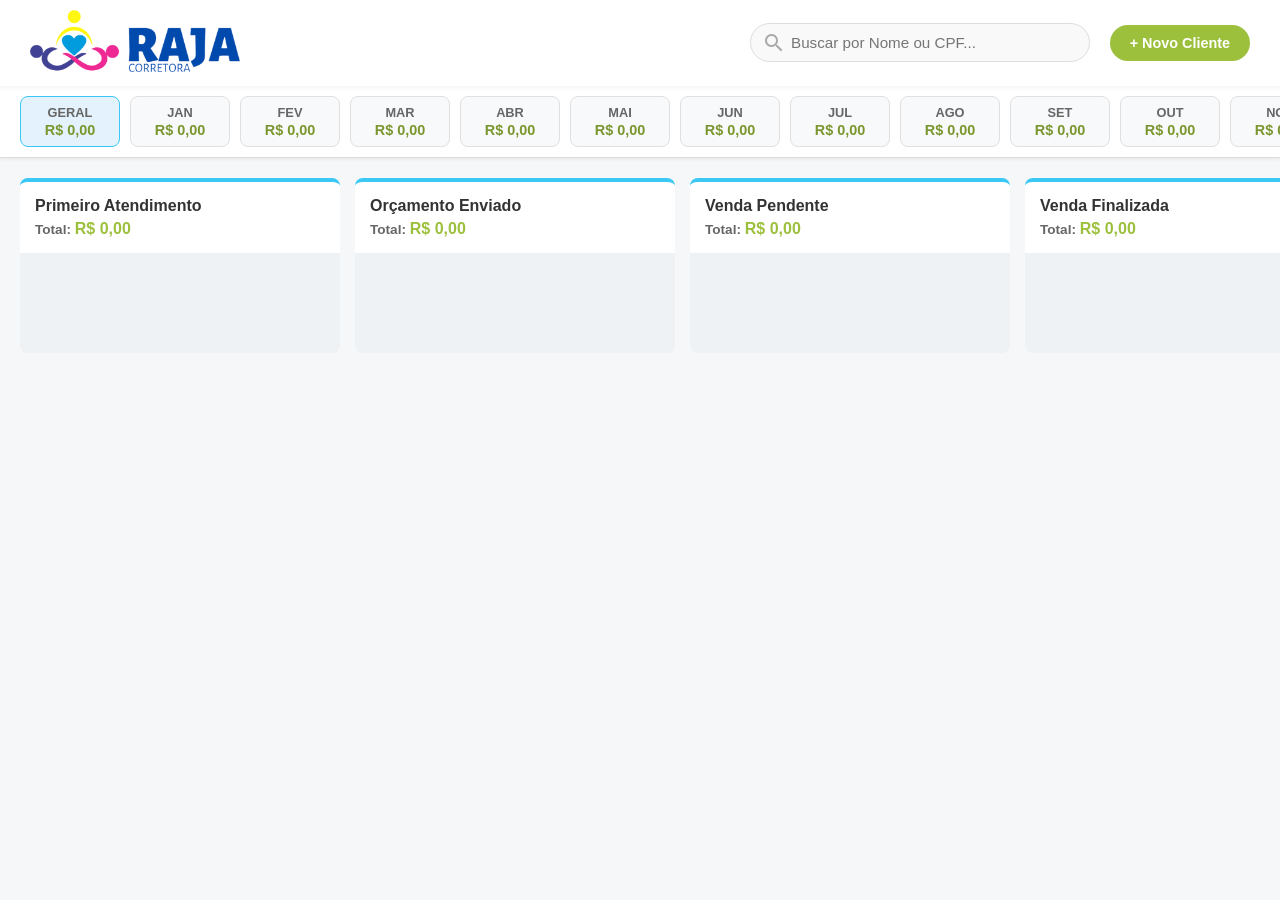
<file: CRM CAMBAM/index.html>
<!DOCTYPE html>
<html lang="pt-BR">

<head>
    <meta charset="UTF-8">
    <meta name="viewport" content="width=device-width, initial-scale=1.0">
    <title>CRM Vendas - Hapvida / Notrelife</title>
    <link rel="stylesheet" href="style.css">
    <link href="https://fonts.googleapis.com/icon?family=Material+Icons" rel="stylesheet">
</head>

<body>

    <header>
        <div class="header-left">
            <img src="_img/logomarcarajanocva_azul1.png" width="30%" alt="Logo">
            <h1></h1>
        </div>

        <div class="search-box">
            <span class="material-icons">search</span>
            <input type="text" id="searchInput" placeholder="Buscar por Nome ou CPF..." oninput="filtrarBusca()">
        </div>

        <button class="btn-add" onclick="openModal()">+ Novo Cliente</button>
    </header>

    <nav class="month-tabs" id="monthTabs"></nav>

    <div class="board" id="board"></div>

    <div class="modal-overlay" id="modalOverlay">
        <div class="modal">
            <h2 id="modalTitle">Novo Cadastro</h2>
            <form id="leadForm">
                <input type="hidden" id="editId">

                <div class="section-title">Dados da Venda</div>
                <div class="form-row">
                    <div class="form-group">
                        <label>Data da Venda</label>
                        <input type="date" id="dataVenda" required>
                    </div>
                    <div class="form-group">
                        <label>Data de Vencimento</label>
                        <input type="date" id="dataVencimento" required>
                    </div>
                </div>

                <div class="divider"></div>

                <div class="section-title">Dados do Titular</div>
                <div class="form-group">
                    <label>Nome Completo</label>
                    <input type="text" id="titularNome" required>
                </div>

                <div class="form-row">
                    <div class="form-group">
                        <label>CPF</label>
                        <input type="text" id="titularCpf" placeholder="000.000.000-00">
                    </div>
                    <div class="form-group">
                        <label>Data de Nascimento</label>
                        <input type="date" id="titularNascimento">
                    </div>
                </div>

                <div class="form-group">
                    <label>Cidade / Estado</label>
                    <input type="text" id="cidade" placeholder="Ex: São Paulo - SP">
                </div>

                <div class="form-group">
                    <label>Plano do Titular</label>
                    <select id="titularPlano" class="select-plano" required></select>
                </div>

                <div class="form-row">
                    <div class="form-group">
                        <label>Valor (R$)</label>
                        <input type="number" step="0.01" id="titularValor" class="calc-input"
                            oninput="calcularTotalGeral()">
                    </div>
                    <div class="form-group">
                        <label>Desconto (R$)</label>
                        <input type="number" step="0.01" id="titularDesconto" class="calc-input"
                            oninput="calcularTotalGeral()">
                    </div>
                </div>

                <div class="divider"></div>
                <div class="section-header">
                    <div class="section-title">Dependentes</div>
                    <button type="button" class="btn-small" onclick="addDependente()">+ Add Dependente</button>
                </div>

                <div id="containerDependentes"></div>

                <div class="divider"></div>
                <div class="total-display">
                    Total Geral a Receber: <span id="displayTotalGeral">R$ 0,00</span>
                </div>

                <div class="modal-actions">
                    <button type="button" class="btn-cancel" onclick="closeModal()">Cancelar</button>
                    <button type="submit" class="btn-save">Salvar</button>
                </div>
            </form>
        </div>
    </div>

    <script src="script.js"></script>

</body>

</html>
</file>
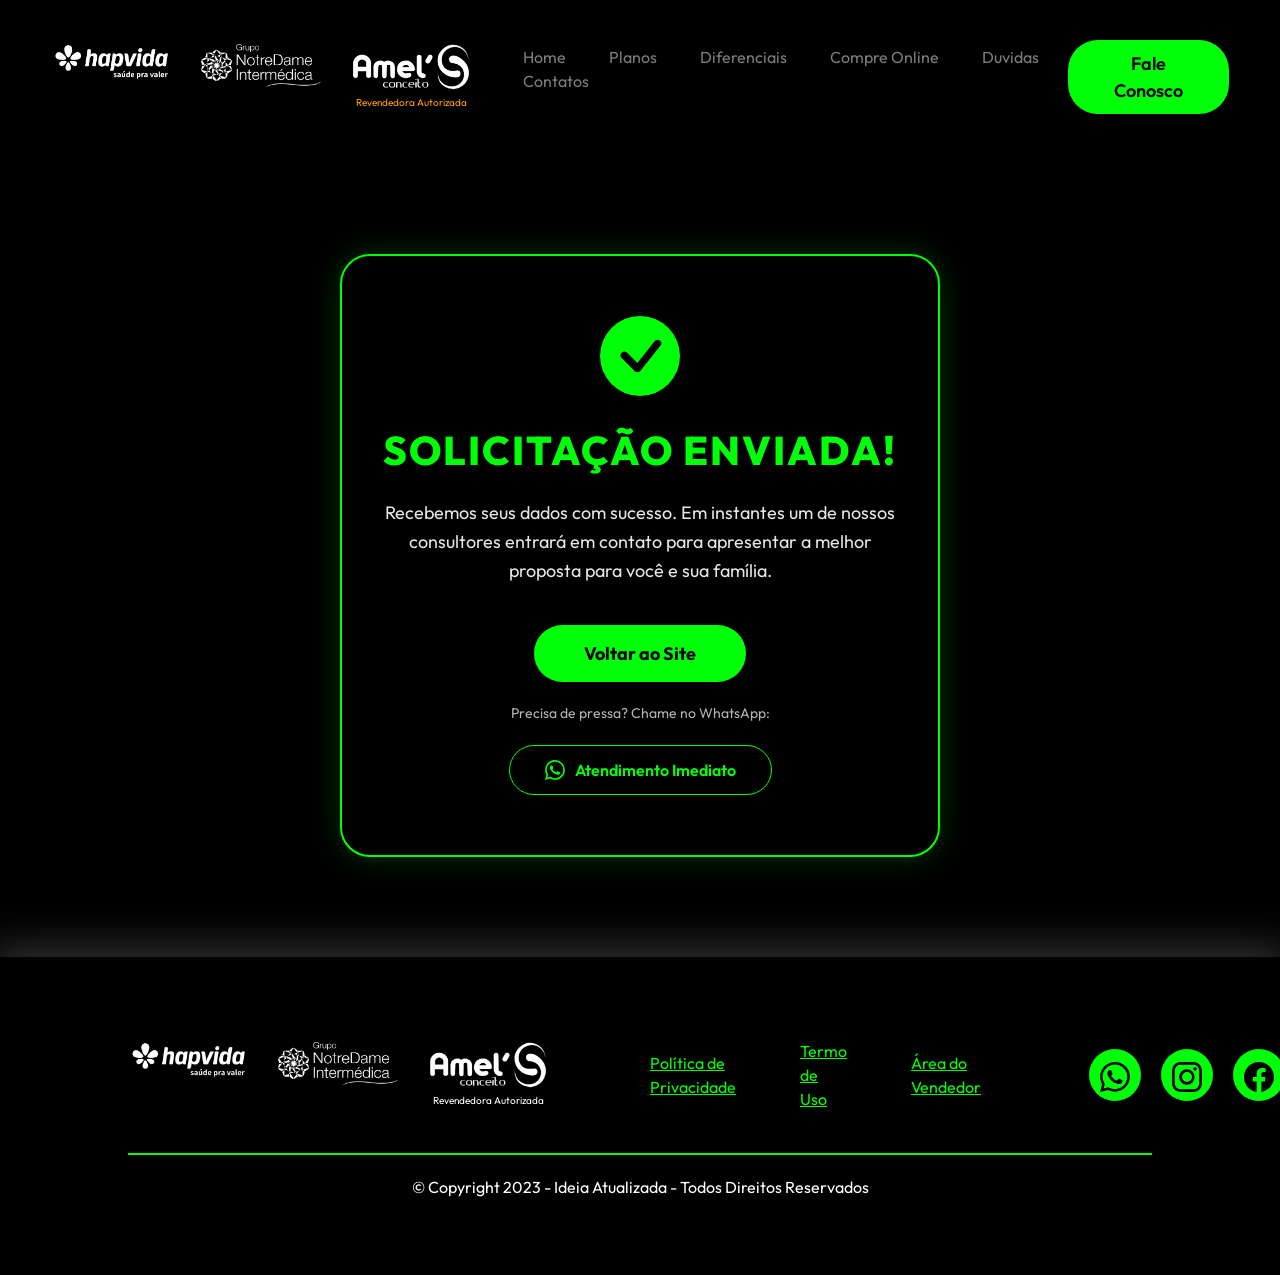
<file: obrigado.html>
<!DOCTYPE html>
<html lang="pt-br">

<head>
  <meta charset="UTF-8" />
  <meta name="viewport" content="width=device-width, initial-scale=1.0" />

  <link href="https://cdn.jsdelivr.net/npm/bootstrap@5.3.2/dist/css/bootstrap.min.css" rel="stylesheet"
    integrity="sha384-T3c6CoIi6uLrA9TneNEoa7RxnatzjcDSCmG1MXxSR1GAsXEV/Dwwykc2MPK8M2HN" crossorigin="anonymous" />
  <link rel="stylesheet" href="_css/style.css" />
  <link rel="preconnect" href="https://fonts.googleapis.com">
  <link rel="preconnect" href="https://fonts.gstatic.com" crossorigin>
  <link href="https://fonts.googleapis.com/css2?family=Outfit:wght@100..900&display=swap" rel="stylesheet" media="print" onload="this.media='all'">
  <link rel="shortcut icon" href="_imagens/logo color cabeça.png" type="image/x-icon" />
  <meta name="description"
    content="Obrigado por entrar em contato com a Raja Planos de Saúde. Em breve retornaremos." />
  <title>Obrigado - Raja Corretora</title>
</head>

<body>
  <header>
    <div class="interface">
      <div class="logo">
        <div class="logo-item">
          <a href="index.html#home">
            <img src="_imagens/03. logoHapvidaDesktop.webp" alt="Logomarca-hapvida" width="120" height="36" fetchpriority="high" />
          </a>
        </div>
        <div class="logo-item">
          <a href="index.html#home">
            <img src="_imagens/01.2. logoNotreDAmeMobili.webp" alt="Logomarca-notredame" width="120" height="43" />
          </a>
        </div>
        <div class="logo-item">
          <a href="index.html#home">
            <img src="_imagens/02. logoAmelsDesktop.webp" alt="logomarca-ames" width="120" height="46" />
          </a>
          <p class="rev">Revendedora Autorizada</p>
        </div>
      </div>
      <!--logos-->
      <nav class="menu-desktop">
        <ul>
          <li><a href="index.html">Home</a></li>
          <li><a href="index.html#Planos">Planos</a></li>
          <li><a href="index.html#Quem Somos">Diferenciais</a></li>
          <li><a href="index.html#Compre Online">Compre Online</a></li>
          <li><a href="index.html#Duvidas">Duvidas</a></li>
          <li><a href="index.html#Contatos">Contatos</a></li>
        </ul>
      </nav>

      <div class="btn-contato">
        <a
          href="https://wa.link/zn5cbq">
          <button>Fale Conosco</button>
        </a>
      </div><!--BTN-FALE CONOSCO-->

      <div class="btn-abrir-menu" id="btn-menu" aria-label="Abrir menu de navegação">
        <img src="_imagens/menu.png" width="30" height="30" alt="Menu de navegação mobile">
      </div>
      <div class="menu-mobile" id="menu-mobile">
        <div class="btn-fechar">
          <svg xmlns="http://www.w3.org/2000/svg" width="16" height="16" fill="currentColor" class="bi bi-x-lg"
            viewBox="0 0 16 16">
            <path
              d="M2.146 2.854a.5.5 0 1 1 .708-.708L8 7.293l5.146-5.147a.5.5 0 0 1 .708.708L8.707 8l5.147 5.146a.5.5 0 0 1-.708.708L8 8.707l-5.146 5.147a.5.5 0 0 1-.708-.708L7.293 8z" />
          </svg>
        </div>
        <nav>
          <ul>
            <li><a href="index.html">Home</a></li>
            <li><a href="index.html#Planos">Planos</a></li>
            <li><a href="index.html#Quem Somos">Diferenciais</a></li>
            <li><a href="index.html#Compre Online">Compre Online</a></li>
            <li><a href="index.html#Duvidas">Duvidas</a></li>
            <li><a href="index.html#Contatos">Contatos</a></li>
          </ul>
        </nav>
      </div><!--MENU-MOBILE-->

      <div class="overlay-menu" id="overlay-menu"></div>
    </div>
    <!--fecha a tag interfaxe-->
  </header>

  <main>
    <section class="obrigado-layout">
      <div class="interface">
        <div class="obrigado-card">
          <div class="success-icon">
            <svg xmlns="http://www.w3.org/2000/svg" width="80" height="80" fill="#00FF08"
              class="bi bi-check-circle-fill" viewBox="0 0 16 16">
              <path
                d="M16 8A8 8 0 1 1 0 8a8 8 0 0 1 16 0m-3.97-3.03a.75.75 0 0 0-1.08.022L7.477 9.417 5.384 7.323a.75.75 0 0 0-1.06 1.06L6.97 11.03a.75.75 0 0 0 1.079-.02l3.992-4.99a.75.75 0 0 0-.01-1.05z" />
            </svg>
          </div>
          <h1>SOLICITAÇÃO ENVIADA!</h1>
          <p>Recebemos seus dados com sucesso. Em instantes um de nossos consultores entrará em contato para apresentar
            a melhor proposta para você e sua família.</p>

          <div class="obrigado-btns">
            <a href="index.html" class="btn-voltar">Voltar ao Site</a>

            <p class="whatsapp-call">Precisa de pressa? Chame no WhatsApp:</p>

            <a href="https://wa.link/zn5cbq" class="btn-whatsapp-obrigado" target="_blank">
              <svg xmlns="http://www.w3.org/2000/svg" width="20" height="20" fill="currentColor" class="bi bi-whatsapp"
                viewBox="0 0 16 16">
                <path
                  d="M13.601 2.326A7.85 7.85 0 0 0 7.994 0C3.627 0 .068 3.558.064 7.926c0 1.399.366 2.76 1.057 3.965L0 16l4.204-1.102a7.9 7.9 0 0 0 3.79.965h.004c4.368 0 7.926-3.558 7.93-7.93A7.9 7.9 0 0 0 13.6 2.326zM7.994 14.521a6.6 6.6 0 0 1-3.356-.92l-.24-.144-2.494.654.666-2.433-.156-.251a6.56 6.56 0 0 1-1.007-3.505c0-3.626 2.957-6.584 6.591-6.584a6.56 6.56 0 0 1 4.66 1.931 6.56 6.56 0 0 1 1.928 4.66c-.004 3.639-2.961 6.592-6.592 6.592m3.615-4.934c-.197-.099-1.17-.578-1.353-.646-.182-.065-.315-.099-.445.099-.133.197-.513.646-.627.775-.114.133-.232.148-.43.05-.197-.1-.836-.308-1.592-.985-.59-.525-.985-1.175-1.103-1.372-.114-.198-.011-.304.088-.403.087-.088.197-.232.296-.346.1-.114.133-.198.198-.33.065-.134.034-.248-.015-.347-.05-.099-.445-1.076-.612-1.47-.16-.389-.323-.335-.445-.34-.114-.007-.247-.007-.38-.007a.73.73 0 0 0-.529.247c-.182.198-.691.677-.691 1.654s.71 1.916.81 2.049c.098.133 1.394 2.132 3.383 2.992.47.205.84.326 1.129.418.475.152.904.129 1.246.08.38-.058 1.171-.48 1.338-.943.164-.464.164-.86.114-.943-.049-.084-.182-.133-.38-.232" />
              </svg>
              Atendimento Imediato
            </a>
          </div>
        </div>
      </div>
    </section>
  </main>

  <footer>
    <div class="interface">
      <div class="line-footer borda">
        <div class="flex">
          <div class="logo-footer">
            <div class="logo-item">
              <a href="index.html#home">
                <img src="_imagens/03.1 logoHapvidaMobile.webp" alt="logomarca Hapvida" width="120" height="36">
              </a>
            </div>
            <div class="logo-item">
              <a href="index.html#home">
                <img src="_imagens/01.2. logoNotreDAmeMobili.webp" alt="logomarca Grupo Notredame" width="120" height="43">
              </a>
            </div>
            <div class="logo-item">
              <a href="index.html#home">
                <img src="_imagens/02.1 logoAmelsMobile.webp" alt="logomarca Ames Conceito" width="120" height="46">
              </a>
              <p class="rev">Revendedora Autorizada</p>
            </div>
          </div><!--logo-footer-->
          <div class="termos">
            <a href="politica.html">Política de Privacidade</a>
            <a href="#">Termo de Uso</a>
            <a href="crm/login.html">Área do Vendedor</a>
          </div>
          <div class="btn-social2">
            <a href="https://wa.link/zn5cbq"><button>
                <svg xmlns="http://www.w3.org/2000/svg" width="16" height="16" fill="currentColor"
                  class="bi bi-whatsapp" viewBox="0 0 16 16">
                  <path
                    d="M13.601 2.326A7.85 7.85 0 0 0 7.994 0C3.627 0 .068 3.558.064 7.926c0 1.399.366 2.76 1.057 3.965L0 16l4.204-1.102a7.9 7.9 0 0 0 3.79.965h.004c4.368 0 7.926-3.558 7.93-7.93A7.9 7.9 0 0 0 13.6 2.326zM7.994 14.521a6.6 6.6 0 0 1-3.356-.92l-.24-.144-2.494.654.666-2.433-.156-.251a6.56 6.56 0 0 1-1.007-3.505c0-3.626 2.957-6.584 6.591-6.584a6.56 6.56 0 0 1 4.66 1.931 6.56 6.56 0 0 1 1.928 4.66c-.004 3.639-2.961 6.592-6.592 6.592m3.615-4.934c-.197-.099-1.17-.578-1.353-.646-.182-.065-.315-.099-.445.099-.133.197-.513.646-.627.775-.114.133-.232.148-.43.05-.197-.1-.836-.308-1.592-.985-.59-.525-.985-1.175-1.103-1.372-.114-.198-.011-.304.088-.403.087-.088.197-.232.296-.346.1-.114.133-.198.198-.33.065-.134.034-.248-.015-.347-.05-.099-.445-1.076-.612-1.47-.16-.389-.323-.335-.445-.34-.114-.007-.247-.007-.38-.007a.73.73 0 0 0-.529.247c-.182.198-.691.677-.691 1.654s.71 1.916.81 2.049c.098.133 1.394 2.132 3.383 2.992.47.205.84.326 1.129.418.475.152.904.129 1.246.08.38-.058 1.171-.48 1.338-.943.164-.464.164-.86.114-.943-.049-.084-.182-.133-.38-.232" />
                </svg></button></a>
            <a href="https://www.instagram.com/corretoraraja/" target="_blank" rel="noopener noreferrer"><button>
                <svg xmlns="http://www.w3.org/2000/svg" width="16" height="16" fill="currentColor"
                  class="bi bi-instagram" viewBox="0 0 16 16">
                  <path
                    d="M8 0C5.829 0 5.556.01 4.703.048 3.85.088 3.269.222 2.76.42a3.9 3.9 0 0 0-1.417.923A3.9 3.9 0 0 0 .42 2.76C.222 3.268.087 3.85.048 4.7.01 5.555 0 5.827 0 8.001c0 2.172.01 2.444.048 3.297.04.852.174 1.433.372 1.942.205.526.478.972.923 1.417.444.445.89.719 1.416.923.51.198 1.09.333 1.942.372C5.555 15.99 5.827 16 8 16s2.444-.01 3.298-.048c.851-.04 1.434-.174 1.943-.372a3.9 3.9 0 0 0 1.416-.923c.445-.445.718-.891.923-1.417.197-.509.332-1.09.372-1.942C15.99 10.445 16 10.173 16 8s-.01-2.445-.048-3.299c-.04-.851-.175-1.433-.372-1.941a3.9 3.9 0 0 0-.923-1.417A3.9 3.9 0 0 0 13.24.42c-.51-.198-1.092-.333-1.943-.372C10.443.01 10.172 0 7.998 0zm-.717 1.442h.718c2.136 0 2.389.007 3.232.046.78.035 1.204.166 1.486.275.373.145.64.319.92.599s.453.546.598.92c.11.281.24.705.275 1.485.039.843.047 1.096.047 3.231s-.008 2.389-.047 3.232c-.035.78-.166 1.203-.275 1.485a2.5 2.5 0 0 1-.599.919c-.28.28-.546.453-.92.598-.28.11-.704.24-1.485.276-.843.038-1.096.047-3.232.047s-2.39-.009-3.233-.047c-.78-.036-1.203-.166-1.485-.276a2.5 2.5 0 0 1-.92-.598 2.5 2.5 0 0 1-.6-.92c-.109-.281-.24-.705-.275-1.485-.038-.843-.046-1.096-.046-3.233s.008-2.388.046-3.231c.036-.78.166-1.204.276-1.486.145-.373.319-.64.599-.92s.546-.453.92-.598c.282-.11.705-.24 1.485-.276.738-.034 1.024-.044 2.515-.045zm4.988 1.328a.96.96 0 1 0 0 1.92.96.96 0 0 0 0-1.92m-4.27 1.122a4.109 4.109 0 1 0 0 8.217 4.109 4.109 0 0 0 0-8.217m0 1.441a2.667 2.667 0 1 1 0 5.334 2.667 2.667 0 0 1 0-5.334" />
                </svg></button></a>
            <a href="https://www.facebook.com/profile.php?id=61577246433821" target="_blank"
              rel="noopener noreferrer"><button>
                <svg xmlns="http://www.w3.org/2000/svg" width="16" height="16" fill="currentColor"
                  class="bi bi-facebook" viewBox="0 0 16 16">
                  <path
                    d="M16 8.049c0-4.446-3.582-8.05-8-8.05C3.58 0-.002 3.603-.002 8.05c0 4.017 2.926 7.347 6.75 7.951v-5.625h-2.03V8.05H6.75V6.275c0-2.017 1.195-3.131 3.022-3.131.876 0 1.791.157 1.791.157v1.98h-1.009c-.993 0-1.303.621-1.303 1.258v1.51h2.218l-.354 2.326H9.25V16c3.824-.604 6.75-3.934 6.75-7.951" />
                </svg></button></a>
          </div>
        </div><!--flex-->
      </div><!--line-footer cima-->


      <div class="line-footer">
        <div class="page-inner-content copyright">
          <p>&#169 Copyright 2023 - Ideia Atualizada - Todos Direitos Reservados</p>
        </div>
      </div><!--line-footer baixo-->
    </div><!--interface-->
  </footer>

  <script>
    // Delay non-critical scripts
    window.addEventListener('load', function() {
      setTimeout(function() {
        // Tracker 1
        var gtmScript1 = document.createElement('script');
        gtmScript1.src = "https://www.googletagmanager.com/gtag/js?id=AW-2258885174";
        gtmScript1.async = true;
        document.head.appendChild(gtmScript1);
        
        gtmScript1.onload = function() {
          window.dataLayer = window.dataLayer || [];
          function gtag() { dataLayer.push(arguments); }
          gtag('js', new Date());
          gtag('config', 'AW-2258885174');
        };

        // Tracker 2
        var gtmScript2 = document.createElement('script');
        gtmScript2.src = "https://www.googletagmanager.com/gtag/js?id=AW-16686253492";
        gtmScript2.async = true;
        document.head.appendChild(gtmScript2);
        
        gtmScript2.onload = function() {
          window.dataLayer = window.dataLayer || [];
          function gtag() { dataLayer.push(arguments); }
          gtag('js', new Date());
          gtag('config', 'AW-16686253492');
        };
      }, 3000);
    });
  </script>
</body></html>
</file>
<file: _css/style.css>
*{margin:0;padding:0;box-sizing:border-box;font-family:'Outfit',sans-serif;}html{scroll-behavior:smooth;}body{background-color:black;height:100vh;}.interface{max-width:1280px;margin:0 auto;}.flex{display:flex;align-items:center;justify-content:center;gap:80px;}.btn-contato button{padding:10px 40px;font-size:18px;font-weight:600;background-color:#00FF08;border:0;border-radius:30px;cursor:pointer;}.btn-contato button:hover, form .btn-enviar input:hover{box-shadow:0px 0px 8px #00ff08;transform:scale(1.2);transition:0.6s;}h2.titulo{color:#fff;font-size:34px;text-align:center;}h2.titulo span{color:#00FF08;}header{padding:40px 4%;}header>.interface{display:flex;align-items:center;justify-content:space-between;}header a{color:#7d7d7d;text-decoration:none;display:inline-block;transition:1s;}header nav.menu-desktop a:hover{color:#fff;transform:scale(1.22);}header nav ul{list-style-type:none;}header nav.menu-desktop ul li{display:inline-block;padding:0 20px;}.orcamento button{padding:10px 40px;font-size:18px;font-weight:600;background-color:#00FF08;border:0;border-radius:30px;}.orcamento button:hover{box-shadow:0px 0px 8px #00ff08;transform:scale(1.2);transition:0.6s;}.img-topo-site{margin-right:22px;}header .logo{display:flex;align-items:flex-start;gap:30px;}.logo-item{display:flex;flex-direction:column;align-items:center;gap:5px;}.logo-item a{display:block;}.rev{color:#ff9d00;font-size:10px;text-align:center;margin:0;white-space:nowrap;}.btn-abrir-menu img{width:30px;}.menu-mobile{background-color:#000;height:100vh;position:fixed;top:0;right:0;z-index:99999;width:0%;overflow:hidden;transition:.4s;}.menu-mobile.abrir-menu{width:70%;}.menu-mobile.abrir-menu~.overlay-menu{display:block;}.menu-mobile .btn-fechar{padding:20px 4%;}.menu-mobile .btn-fechar svg{color:#00FF08;font-size:30px;}.menu-mobile nav ul{text-align:right;}.menu-mobile nav ul li a{color:#fff;font-size:22px;font-weight:300;padding:20px 4%;display:block;}.menu-mobile nav ul li a:hover{background-color:#00FF08;color:#000;font-weight:500;}.btn-abrir-menu{display:none;}.overlay-menu{background-color:#000000cb;width:100%;height:100%;position:fixed;top:0;left:0;z-index:88888;display:none;}section .topo-do-site{padding:40px 4%;}section.topo-do-site.flex{align-items:center;}.topo-do-site h1{color:#fff;font-size:60px;line-height:60px;}.topo-do-site .txt-topo-site h1 span{color:#00FF08;}.topo-do-site .txt-topo-site p{color:#fff;margin:40px 0px;font-size:20PX;}.topo-do-site .img-topo-site img{position:relative;}.form-lead-capture{width:100%;max-width:540px;}.form-lead-container{background:linear-gradient(135deg, rgba(0, 255, 8, 0.1) 0%, rgba(0, 0, 0, 0.8) 100%);border:2px solid #00FF08;border-radius:20px;padding:35px 30px;box-shadow:0 10px 40px rgba(0, 255, 8, 0.3);backdrop-filter:blur(10px);}.form-lead-container h3{color:#00FF08;font-size:28px;font-weight:700;margin-bottom:8px;text-align:center;}.form-subtitle{color:#fff;font-size:14px;text-align:center;margin-bottom:25px;opacity:0.9;}.lead-form{display:flex;flex-direction:column;gap:18px;}.form-row{display:flex;gap:15px;width:100%;}.form-row-2{display:grid;grid-template-columns:1fr 1fr;gap:15px;}.form-group{flex:1;display:flex;flex-direction:column;}.form-group label{color:#fff;font-size:13px;font-weight:600;margin-bottom:8px;display:block;}.form-group input, .form-group select{width:100%;padding:12px 15px;border:1.5px solid rgba(0, 255, 8, 0.3);border-radius:10px;background-color:rgba(255, 255, 255, 0.05);color:#fff;font-size:14px;transition:all 0.3s ease;outline:none;}.form-group input::placeholder{color:rgba(255, 255, 255, 0.5);}.form-group input:focus, .form-group select:focus{border-color:#00FF08;background-color:rgba(0, 255, 8, 0.08);box-shadow:0 0 0 3px rgba(0, 255, 8, 0.1);}.form-group select{cursor:pointer;appearance:none;background-image:url("data:image/svg+xml,%3Csvg xmlns='http://www.w3.org/2000/svg' width='12' height='12' viewBox='0 0 12 12'%3E%3Cpath fill='%2300FF08' d='M6 9L1 4h10z'/%3E%3C/svg%3E");background-repeat:no-repeat;background-position:right 12px center;padding-right:35px;}.form-group select option{background-color:#1a1a1a;color:#fff;padding:10px;}.btn-enviar-lead{width:100%;padding:15px 20px;background:linear-gradient(135deg, #00FF08 0%, #00cc06 100%);color:#000;font-size:16px;font-weight:700;border:none;border-radius:12px;cursor:pointer;transition:all 0.3s ease;display:flex;align-items:center;justify-content:center;gap:10px;margin-top:10px;box-shadow:0 4px 15px rgba(0, 255, 8, 0.4);}.btn-enviar-lead:hover{transform:scale(1.05);box-shadow:0 6px 25px rgba(0, 255, 8, 0.6);}.btn-enviar-lead:active{transform:scale(0.98);}.btn-enviar-lead svg{width:20px;height:20px;}section .especialidades-e-planos{padding:40px 4%;}section.especialidades-e-planos.flex{gap:40px;}.especialidades-e-planos .especialidades-box{color:#fff;padding:40px;border-radius:22px;margin-top:48px;transition:.2s;}.especialidades-e-planos .especialidades-box:hover{transform:scale(1.08);box-shadow:0 0 22px #ffffff92;}.especialidades-e-planos .especialidades-box img{width:100px;height:auto;}.especialidades-e-planos .especialidades-box h3{font-size:30px;margin:15px 0;}.especialidades-e-planos .especialidades-box h3 span{color:#00FF08;font-size:100px;}section .quem-somos{padding:80px 4%;}.card{width:300px;overflow:hidden;border-radius:15px;box-shadow:0 0 22px rgba(253, 253, 253, 0.72);background-color:#fff;}.card-inner{position:relative;overflow:hidden;border-radius:15px;transition:transform 0.3s ease-in-out;}.card:hover .card-inner{transform:scale(1.05);}.card-image img{width:100%;height:auto;border-bottom:2px solid #dddddd00;transition:transform 0.5s ease-in-out;}.card:hover .card-image img{transform:scale(1.1);}.card-content{padding:20px;text-align:center;}.card-content h2{margin-top:0;color:#333;}.card-content p{margin-bottom:0;color:#666;}.titulo{margin-top:100px;margin-bottom:100px;}.card-content h2{margin-bottom:10px;}.card2{width:300px;overflow:hidden;border-radius:15px;box-shadow:0 0 22px rgba(253, 253, 253, 0.72);background-color:#fff;}.card-inner2{position:relative;overflow:hidden;border-radius:15px;transition:transform 0.3s ease-in-out;}.card2:hover .card-inner2{transform:scale(1.05);}.card-image2 img{width:100%;height:auto;border-bottom:2px solid #dddddd00;transition:transform 0.5s ease-in-out;}.card2:hover .card-image2 img{transform:scale(1.1);}.card-content2{padding:20px;text-align:center;}.card-content2 h2{margin-top:0;margin-bottom:10px;color:#333;}.card-content2 p{margin-bottom:0;color:#666;}.card3{width:300px;overflow:hidden;border-radius:15px;box-shadow:0 0 22px rgba(253, 253, 253, 0.72);background-color:#fff;}.card-inner3{position:relative;overflow:hidden;border-radius:15px;transition:transform 0.3s ease-in-out;}.card3:hover .card-inner3{transform:scale(1.05);}.card-image3 img{width:100%;height:auto;border-bottom:2px solid #dddddd00;transition:transform 0.5s ease-in-out;}.card3:hover .card-image3 img{transform:scale(1.1);}.card-content3{padding:20px;text-align:center;}.card-content3 h2{margin-top:0;margin-bottom:10px;color:#333;}.card-content3 p{margin-bottom:0;color:#666;}section .flex{display:flex;align-items:center;justify-content:center;padding-bottom:80px;}.titulo2{text-align:center;align-items:center;margin-top:10px;margin-bottom:50px;font-size:50px;color:#fff;}span{color:#00FF08;}.P1{text-align:center;margin-bottom:50px;font-size:28px;color:#fff;padding:20px;}.btn-contato button{padding:10px 40px;font-size:18px;font-weight:600;background-color:#00FF08;border:0;border-radius:30px;cursor:pointer;align-items:center;text-align:center;}.btn-contato button:hover{box-shadow:0px 0px 8px #00ff08;transform:scale(1.2);transition:0.6s;}.interface2{margin-top:50px;text-align:center;}.interface2 button{margin-top:100px;}.compre-online-img img{width:100%;height:auto;max-width:100%;}.cinco-motivos{padding:160px 4%;}section .cinco-motivos{padding:40px 4%;}.cinco-motivos .txt-cinco-motivos{color:white;}section .cinco-motivos .flex{align-items:center;gap:60px;}.cinco-motivos .txt-cinco-motivos h2{font-size:40px;line-height:40px;margin-bottom:100px;}.cinco-motivos .txt-cinco-motivos h2 span{display:block;}.cinco-motivos .txt-cinco-motivos p{margin:20px 0;text-align:justify;}.cinco-motivos .txt-cinco-motivos strong{color:#00FF08;}.cinco-motivos .txt-cinco-motivos .btn-social button{width:52px;height:52px;border-radius:50%;border:none;background-color:#00FF08;font-size:22px;margin:0 6px;transition:.2s;}.cinco-motivos .txt-cinco-motivos .btn-social button svg{width:30px;height:30px;color:rgba(0, 0, 0, 0.691);}.cinco-motivos .txt-cinco-motivos .btn-social button svg:hover{transform:scale(1.2);transition:0.6s;}.boxform{background-color:#fff;max-width:100%;}section.formulario{padding:80px 4%;}form{max-width:500px;margin:0 auto;display:flex;justify-content:center;flex-direction:column;gap:12px;}form input{width:100%;background-color:#302d2d;border:0;outline:0;padding:20px 15px;border-radius:15px;color:#fff;font-size:16px;}form input::placeholder{color:#00FF08;}form .btn-enviar{margin-top:20px;text-align:center;}form .btn-enviar input{width:200px;background-color:#00FF08;color:#000;font-weight:800;cursor:pointer;transition:.2s;}.obrigado{color:#fff;align-items:center;max-width:500px;margin:0 auto;display:flex;justify-content:center;flex-direction:column;gap:12px;}footer{padding:40px 10%;box-shadow:0 0 40px 10px #333;}footer .flex{justify-content:space-between;align-items:center;}footer .line-footer{padding:20px 0;}.borda{border-bottom:2px solid #00FF08;}footer .logo-footer{display:flex;align-items:flex-start;gap:30px;}footer .termos{display:flex;flex-direction:row;align-items:center;gap:20px;}footer .btn-social2{display:flex;align-items:center;gap:8px;}footer .interface .line-footer .btn-social2 button{width:52px;height:52px;border-radius:50%;border:none;background-color:#00FF08;font-size:22px;margin:0 6px;transition:.2s;}footer .interface .line-footer .btn-social2 button svg{width:30px;height:30px;color:rgb(0, 0, 0);}footer .interface .line-footer .btn-social2 button svg:hover{transform:scale(1.2);transition:0.6s;}footer .termos a{color:#00FF08;padding:22px;}footer .line-footer p{color:white;text-align:center;}@media screen and (max-width:1020px){.flex{flex-direction:column;}.btn-abrir-menu{display:block;}.menu-desktop, .btn-contato{display:none;}.topo-do-site h1{font-size:50px;line-height:50px;padding:28px;}.topo-do-site .txt-topo-site p{color:#fff;padding:20px;}.topo-do-site .img-topo-site img{margin-right:50px;}.orcamento{padding:20px}section.topo-do-site .flex{align-items:center;gap:8px;}section .especialidades-e-planos{padding:40px 4%;}.especialidades-e-planos .especialidades-box{color:#fff;padding:40px;border-radius:22px;margin-top:1px;transition:.2s;}.especialidades-e-planos .especialidades-box:hover{transform:scale(1.08);box-shadow:none}h2.titulo{color:#fff;font-size:30px;text-align:center;}h2.titulo span{color:#00FF08;}.card{margin:50px 30px;}.compre-online{padding:10px;}.form-lead-capture{max-width:100%;padding:0 10px;}.form-lead-container{padding:25px 20px;}.form-lead-container h3{font-size:22px;}.form-subtitle{font-size:13px;}.form-row-2{grid-template-columns:1fr;}.form-group input, .form-group select{font-size:16px;}.btn-enviar-lead{font-size:14px;padding:12px 15px;}.img-cinco-motivos{margin-right:20px;margin-bottom:5px;}.txt-cinco-motivos{padding:20px;}form{padding:100px 6%;}footer .termos a{display:block;text-align:center;}}.obrigado-layout{padding:100px 4%;display:flex;justify-content:center;align-items:center;min-height:calc(100vh - 400px);}.obrigado-card{background-color:#000;border:2px solid #00FF08;border-radius:30px;padding:60px 40px;width:100%;max-width:600px;text-align:center;position:relative;box-shadow:0 0 30px rgba(0, 255, 8, 0.2);}.success-icon{margin-bottom:30px;}.obrigado-card h1{color:#00FF08;font-size:40px;font-weight:800;margin-bottom:25px;letter-spacing:2px;}.obrigado-card p{color:#fff;font-size:18px;line-height:1.6;margin-bottom:40px;opacity:0.9;}.obrigado-btns{display:flex;flex-direction:column;align-items:center;gap:20px;}.btn-voltar{background-color:#00FF08;color:#000;padding:15px 50px;border-radius:40px;text-decoration:none;font-weight:700;font-size:18px;transition:0.3s ease;width:fit-content;}.btn-voltar:hover{box-shadow:0 0 20px rgba(0, 255, 8, 0.6);transform:scale(1.05);}.whatsapp-call{color:#fff !important;font-size:14px !important;margin-bottom:0 !important;opacity:0.7 !important;}.btn-whatsapp-obrigado{border:1.5px solid #00FF08;color:#00FF08;padding:12px 35px;border-radius:40px;text-decoration:none;font-weight:600;font-size:16px;display:flex;align-items:center;gap:10px;transition:0.3s ease;width:fit-content;}.btn-whatsapp-obrigado:hover{background-color:rgba(0, 255, 8, 0.1);box-shadow:0 0 15px rgba(0, 255, 8, 0.3);transform:scale(1.05);}@media screen and (max-width:600px){.obrigado-card{padding:40px 20px;}.obrigado-card h1{font-size:28px;}.obrigado-card p{font-size:16px;}.btn-voltar, .btn-whatsapp-obrigado{padding:12px 30px;font-size:16px;width:100%;justify-content:center;}}
/* Fix para evitar distorção de imagem no mobile */
.compre-online-img img {
    height: auto !important;
    width: 100% !important;
    max-width: 100%;
    object-fit: contain;
}

/* Botão WhatsApp exclusivo para Mobile */
.btn-whatsapp-mobile-container {
    display: none;
}

@media screen and (max-width: 1020px) {
    .btn-whatsapp-mobile-container {
        display: block;
        padding: 0 28px;
        margin-top: -15px;
        margin-bottom: 15px;
    }
    
    .btn-whatsapp-mobile {
        display: inline-flex;
        align-items: center;
        justify-content: center;
        gap: 10px;
        width: 100%;
        max-width: 400px;
        padding: 15px 20px;
        font-size: 16px;
        font-weight: 700;
        background-color: #00FF08;
        border: 0;
        border-radius: 30px;
        color: #000;
        cursor: pointer;
        box-shadow: 0 4px 15px rgba(0, 255, 8, 0.4);
        transition: all 0.3s ease;
        text-transform: uppercase;
        letter-spacing: 0.5px;
    }
    
    .btn-whatsapp-mobile:hover {
        box-shadow: 0 6px 20px rgba(0, 255, 8, 0.6);
        transform: scale(1.03);
    }
    
    .topo-do-site .txt-topo-site p {
        margin-top: 10px !important;
    }
}
</file>
<file: CRM CAMBAM/style.css>
:root {
    --bg-body: #f5f7f8;
    --bg-column: #eef2f4;
    --primary: #3bc8f5;
    --text-dark: #333;
    --text-light: #666;
    --card-bg: #fff;
    --success: #9dc03c;
    --success-dark: #7a962e;
    --danger: #ff5752;
    --edit-color: #2980b9;
    --cancel-color: #d64040;
    --border-radius: 8px;
}

* {
    box-sizing: border-box;
    font-family: 'Segoe UI', Tahoma, Geneva, Verdana, sans-serif;
}

body {
    background-color: var(--bg-body);
    margin: 0;
    padding: 0;
    display: flex;
    flex-direction: column;
    height: 100vh;
    overflow: hidden;
}

/* HEADER */
header {
    background-color: #fff;
    padding: 10px 30px;
    box-shadow: 0 2px 5px rgba(0, 0, 0, 0.05);
    display: flex;
    justify-content: space-between;
    align-items: center;
    z-index: 20;
    gap: 20px;
    flex-shrink: 0;
}

h1 {
    margin: 0;
    font-size: 1.4rem;
    color: var(--text-dark);
    white-space: nowrap;
}

/* BUSCA */
.search-box {
    flex-grow: 1;
    max-width: 500px;
    position: relative;
    display: flex;
    align-items: center;
}

.search-box input {
    width: 100%;
    padding: 10px 10px 10px 40px;
    border: 1px solid #ddd;
    border-radius: 25px;
    background-color: #f9f9f9;
    font-size: 0.95rem;
    transition: 0.2s;
}

.search-box input:focus {
    background-color: #fff;
    border-color: var(--primary);
    outline: none;
    box-shadow: 0 0 0 3px rgba(59, 200, 245, 0.2);
}

.search-box .material-icons {
    position: absolute;
    left: 12px;
    color: #aaa;
}

button.btn-add {
    background-color: var(--success);
    color: white;
    border: none;
    padding: 10px 20px;
    border-radius: 20px;
    cursor: pointer;
    font-weight: bold;
    font-size: 0.9rem;
    white-space: nowrap;
}

button.btn-add:hover {
    background-color: #8ab02e;
}

/* ABAS */
.month-tabs {
    background-color: #fff;
    padding: 10px 20px;
    display: flex;
    gap: 10px;
    overflow-x: auto;
    border-bottom: 1px solid #ddd;
    box-shadow: 0 2px 3px rgba(0, 0, 0, 0.05);
    align-items: center;
    flex-shrink: 0;
    -webkit-overflow-scrolling: touch;
}

.month-tabs::-webkit-scrollbar {
    height: 4px;
}

.month-tabs::-webkit-scrollbar-thumb {
    background: #ccc;
    border-radius: 2px;
}

.tab-btn {
    background: #f8f9fa;
    border: 1px solid #e0e0e0;
    padding: 8px 15px;
    border-radius: 8px;
    cursor: pointer;
    min-width: 100px;
    text-align: center;
    transition: 0.2s;
    display: flex;
    flex-direction: column;
    align-items: center;
    justify-content: center;
}

.tab-btn:hover {
    background: #eee;
    transform: translateY(-2px);
}

.tab-btn.active {
    background-color: #e3f2fd;
    border-color: var(--primary);
}

.tab-month {
    font-size: 0.8rem;
    font-weight: bold;
    color: var(--text-light);
    text-transform: uppercase;
}

.tab-value {
    font-size: 0.9rem;
    font-weight: 800;
    color: var(--success-dark);
    margin-top: 2px;
}

/* BOARD */
.board {
    display: flex;
    overflow-x: auto;
    padding: 20px;
    height: 100%;
    gap: 15px;
    align-items: flex-start;
}

.column {
    min-width: 320px;
    width: 320px;
    background-color: var(--bg-column);
    border-radius: var(--border-radius);
    display: flex;
    flex-direction: column;
    max-height: 100%;
    flex-shrink: 0;
}

.column-header {
    padding: 15px;
    background-color: #fff;
    border-top: 4px solid var(--primary);
    border-radius: var(--border-radius) var(--border-radius) 0 0;
    position: sticky;
    top: 0;
    z-index: 10;
}

.column[data-id="cancelados"] .column-header {
    border-top-color: var(--cancel-color);
}

.column[data-id="cancelados"] .column-title {
    color: var(--cancel-color);
}

.column[data-id="col6"] .column-header {
    border-top-color: var(--success);
    background-color: #f1f8e9;
}

.column-title {
    font-weight: bold;
    color: var(--text-dark);
    margin-bottom: 5px;
}

.column-total {
    font-size: 0.85rem;
    color: var(--text-light);
    font-weight: 600;
}

.total-value {
    color: var(--success);
    font-size: 1rem;
}

.column-body {
    padding: 10px;
    flex-grow: 1;
    overflow-y: auto;
    min-height: 100px;
}

/* CARD */
.card {
    background-color: var(--card-bg);
    padding: 15px;
    margin-bottom: 10px;
    border-radius: 4px;
    box-shadow: 0 1px 3px rgba(0, 0, 0, 0.1);
    cursor: grab;
    position: relative;
    border-left: 3px solid transparent;
    padding-top: 35px;
}

.card:hover {
    transform: translateY(-2px);
    box-shadow: 0 4px 6px rgba(0, 0, 0, 0.1);
}

.card:active {
    cursor: grabbing;
}

.card h4 {
    margin: 0 0 5px 0;
    color: #2b5c87;
    font-size: 1rem;
}

.card p {
    margin: 3px 0;
    font-size: 0.85rem;
    color: var(--text-light);
}

.vencimento-tag {
    font-size: 0.8rem;
    color: #e67e22;
    font-weight: 600;
    display: block;
    margin-bottom: 5px;
}

.card .badge-dep {
    background: #f0f0f0;
    color: #555;
    font-size: 0.75rem;
    padding: 2px 5px;
    border-radius: 4px;
    margin-top: 5px;
    display: inline-block;
}

.card .money {
    font-weight: bold;
    color: var(--text-dark);
    margin-top: 8px;
    display: block;
    font-size: 1.1rem;
}

/* AÇÕES DO CARD */
.card-actions {
    position: absolute;
    top: 8px;
    right: 8px;
    display: flex;
    gap: 5px;
}

.icon-btn {
    background: none;
    border: none;
    cursor: pointer;
    color: #ccc;
    transition: 0.2s;
    padding: 5px;
}

.icon-btn:hover {
    color: #555;
}

.icon-btn.edit:hover {
    color: var(--edit-color);
}

.icon-btn.delete:hover {
    color: var(--danger);
}

.material-icons {
    font-size: 20px;
}

/* MODAL */
.modal-overlay {
    position: fixed;
    top: 0;
    left: 0;
    width: 100%;
    height: 100%;
    background: rgba(0, 0, 0, 0.5);
    display: none;
    justify-content: center;
    align-items: center;
    z-index: 1000;
}

.modal {
    background: #fff;
    padding: 25px;
    border-radius: 8px;
    width: 600px;
    max-width: 95%;
    max-height: 90vh;
    overflow-y: auto;
}

.form-group {
    margin-bottom: 10px;
}

.form-group label {
    display: block;
    margin-bottom: 5px;
    font-weight: 600;
    font-size: 0.85rem;
}

.form-group input, .form-group select {
    width: 100%;
    padding: 10px;
    border: 1px solid #ccc;
    border-radius: 4px;
    font-size: 1rem;
}

.form-row {
    display: flex;
    gap: 10px;
}

.form-row .form-group {
    flex: 1;
}

.divider {
    height: 1px;
    background: #eee;
    margin: 20px 0;
}

.section-title {
    font-weight: bold;
    color: var(--primary-dark);
    margin-bottom: 10px;
    font-size: 1.1rem;
}

.section-header {
    display: flex;
    justify-content: space-between;
    align-items: center;
    margin-bottom: 10px;
}

.btn-small {
    background: #eef2f4;
    border: 1px solid #ccc;
    padding: 8px 12px;
    border-radius: 4px;
    cursor: pointer;
    font-size: 0.8rem;
}

.btn-small:hover {
    background: #ddd;
}

.dependente-item {
    background: #f9f9f9;
    padding: 15px;
    border: 1px solid #eee;
    border-radius: 6px;
    margin-bottom: 10px;
    position: relative;
}

.btn-remove-dep {
    position: absolute;
    top: 5px;
    right: 5px;
    background: none;
    border: none;
    color: var(--danger);
    cursor: pointer;
    font-weight: bold;
    padding: 5px;
}

.total-display {
    font-size: 1.2rem;
    font-weight: bold;
    text-align: right;
    color: var(--success);
}

.modal-actions {
    display: flex;
    justify-content: flex-end;
    gap: 10px;
    margin-top: 20px;
}

.btn-cancel {
    background: #ccc;
    border: none;
    padding: 12px 20px;
    border-radius: 4px;
    cursor: pointer;
    font-weight: bold;
}

.btn-save {
    background: var(--primary);
    color: white;
    border: none;
    padding: 12px 20px;
    border-radius: 4px;
    cursor: pointer;
    font-weight: bold;
}

.dragging {
    opacity: 0.5;
}

.drag-over {
    background-color: #e0eef5;
    border: 2px dashed var(--primary);
}

/* --- RESPONSIVIDADE (CELULAR) --- */
@media (max-width: 768px) {
    header {
        flex-direction: column;
        align-items: stretch;
        padding: 15px;
        gap: 15px;
    }

    .header-left {
        text-align: center;
    }

    .search-box {
        max-width: 100%;
        order: 2;
    }

    .btn-add {
        width: 100%;
        order: 3;
        padding: 12px;
    }

    /* Kanban com rolagem suave tipo app */
    .board {
        scroll-snap-type: x mandatory;
        padding: 10px;
        gap: 10px;
    }

    .column {
        min-width: 85vw;
        /* Ocupa 85% da tela */
        scroll-snap-align: center;
    }

    .modal {
        padding: 15px;
        width: 95%;
        max-height: 95vh;
    }

    .form-row {
        flex-direction: column;
        gap: 0;
    }

    .modal-actions {
        flex-direction: column-reverse;
    }

    .btn-save, .btn-cancel {
        width: 100%;
        margin-bottom: 5px;
    }

    .month-tabs {
        padding: 10px;
    }

    .tab-btn {
        min-width: 80px;
        padding: 5px 10px;
    }
}
</file>
